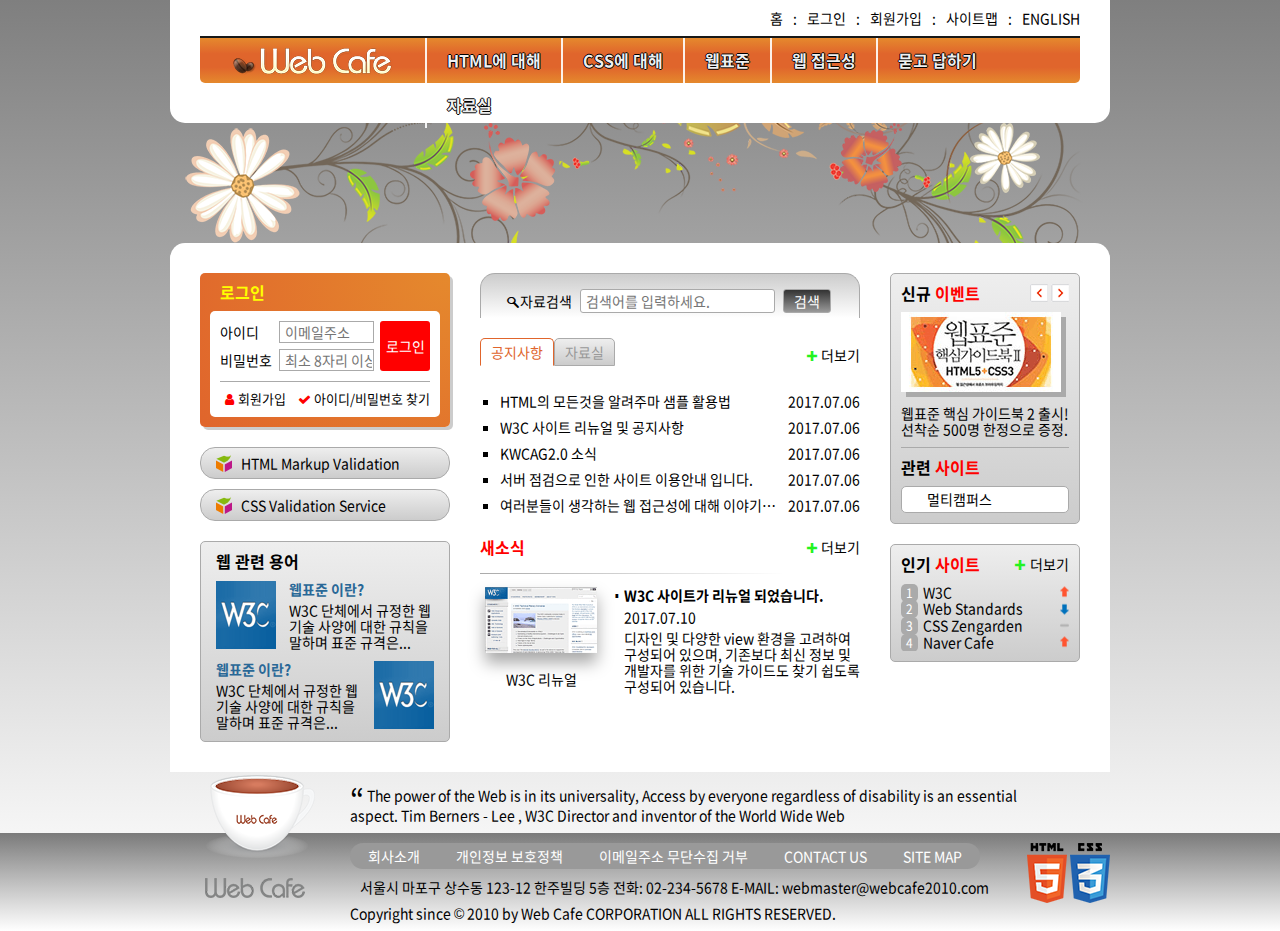
<file: index.html>
<!DOCTYPE html>
<html lang="ko">

<head>
    <meta charset="UTF-8">
    <title>웹카페 - 웹접근성 및 웹표준, HTML5, CSS3</title>
    <link rel="shortcut icon" href="images/common/webcafe.ico">
    <link rel="stylesheet" href="css/style.css">
</head>

<body>
    <div class="wrapper">
        <header class="header">
            <h1 class="logo">
                <img src="images/logo.png" alt="web cafe">
            </h1>
            <ul class="info-menu">
                <li><a href="#">홈</a></li>
                <li><a href="#">로그인</a></li>
                <li><a href="#">회원가입</a></li>
                <li><a href="#">사이트맵</a></li>
                <li><a href="#">english</a></li>
            </ul>
            <nav class="navigation">
                <ul class="main-menu">
                    <li>
                        <span tabindex="0">HTML에 대해</span>

                        <ul class="about-html">
                            <li><a href="#">HTML5 소개</a></li>
                            <li><a href="#">레퍼런스 소개</a></li>
                            <li><a href="#">활용예제</a></li>
                        </ul>
                    </li>
                    <li>
                        <span tabindex="0">CSS에 대해</span>

                        <ul class="about-css">
                            <li><a href="#">CSS 소개</a></li>
                            <li><a href="#">CSS2 VS CSS3</a></li>
                            <li><a href="#">CSS 애니메이션</a></li>
                            <li><a href="#">CSS Freamwork</a></li>
                        </ul>
                    </li>
                    <li>
                        <span tabindex="0">웹표준</span>

                        <ul class="web-standard">
                            <li><a href="#">웹표준이란?</a></li>
                            <li><a href="#">W3C</a></li>
                            <li><a href="#">HTML5의 현재와 미래</a></li>
                        </ul>
                    </li>
                    <li>
                        <span tabindex="0">웹 접근성</span>

                        <ul class="web-accessibility">
                            <li><a href="#">웹 접근성의 개요</a></li>
                            <li><a href="#">장애 환경의 이해</a></li>
                            <li><a href="#">장차법</a></li>
                            <li><a href="#">웹 접근성 품질마크</a></li>
                        </ul>
                    </li>
                    <li>
                        <span tabindex="0">묻고 답하기</span>

                        <ul class="qna">
                            <li><a href="#">묻고 답하기</a></li>
                            <li><a href="#">FAQ</a></li>
                            <li><a href="#">1대1 질문</a></li>
                            <li><a href="#">웹표준</a></li>
                            <li><a href="#">웹접근성</a></li>
                        </ul>
                    </li>
                    <li>
                        <span tabindex="0">자료실</span>

                        <ul class="archive">
                            <li><a href="#">공개 자료실</a></li>
                            <li><a href="#">이미지 자료실</a></li>
                            <li><a href="#">웹 표준 자료실</a></li>
                            <li><a href="#">웹 접근성 자료실</a></li>
                        </ul>
                    </li>
                </ul>
            </nav>
        </header>
        <div class="visual">
            <div class="visual-text">
                Web Standards &amp; Accessibility
            </div>
        </div>
        <main class="main-content">
            <div class="group group1">
                <div class="login">
                    <h2 class="login-heading">로그인</h2>
                    <form action="javascript:alert('회원님 반갑습니다.');" class="login-form">
                        <fieldset>
                            <legend>회원 로그인 폼</legend>
                            <div class="user-email">
                                <label for="user-email">아이디</label>
                                <input type="email" id="user-email" required placeholder="이메일주소">
                            </div>
                            <div class="user-pw">
                                <label for="user-pw">비밀번호</label>
                                <input type="password" id="user-pw" required placeholder="최소 8자리 이상">
                            </div>
                            <button type="submit" class="btn-login">로그인</button>
                        </fieldset>
                    </form>
                    <ul class="member">
                        <li class="join icon-user"><a href="#">회원가입</a></li>
                        <li class="find icon-ok"><a href="#">아이디/비밀번호 찾기</a></li>
                    </ul>
                </div>
                <div class="validation">
                    <h2 class="validation-heading hidden">유효성 검사 배너 링크</h2>
                    <ul class="validation-list">
                        <li><a href="https://validator.w3.org/" title="마크업 유효성검사 사이트로 이동(새창)" target="_blank">HTML Markup Validation</a></li>
                        <li><a href="https://jigsaw.w3.org/css-validator/" title="CSS 유효성검사 사이트로 이동(새창)" target="_blank">CSS Validation Service</a></li>
                    </ul>
                </div>
                <div class="term">
                    <h2 class="term-heading">웹 관련 용어</h2>
                    <dl class="term-list">
                        <dt class="term-list-subject">웹표준 이란?</dt>
                        <dd class="term-list-thumbnail"><img src="images/web_standards.gif" alt="W3C 로고"></dd>
                        <dd class="term-list-brief">W3C 단체에서 규정한 웹 기술 사양에 대한 규칙을 말하며 표준 규격은...</dd>
                    </dl>
                    <dl class="term-list even">
                        <dt class="term-list-subject">웹표준 이란?</dt>
                        <dd class="term-list-thumbnail"><img src="images/web_standards.gif" alt="W3C 로고"></dd>
                        <dd class="term-list-brief">W3C 단체에서 규정한 웹 기술 사양에 대한 규칙을 말하며 표준 규격은...</dd>
                    </dl>
                </div>
            </div>
            <div class="group group2">
                <div class="search">
                    <h2 class="search-heading hidden">검색</h2>
                    <form action="javascript:alert('검색이 완료되었습니다.');" class="search-form">
                        <fieldset>
                            <legend>검색 폼</legend>
                            <label for="search">자료검색</label>
                            <input type="search" id="search" class="keyword" required placeholder="검색어를 입력하세요.">
                            <button type="submit" class="btn-search">검색</button>
                        </fieldset>
                    </form>
                </div>
                <div class="board">
                    <div class="notice act">
                        <h2 class="notice-heading" tabindex="0">공지사항</h2>
                        <ul class="notice-list">
                            <li>
                                <a href="#">HTML의 모든것을 알려주마 샘플 활용법</a>
                                <time datetime="2017-07-06T13:44:25">2017.07.06</time>
                            </li>
                            <li>
                                <a href="#">W3C 사이트 리뉴얼 및 공지사항</a>
                                <time datetime="2017-07-06T13:44:25">2017.07.06</time>
                            </li>
                            <li>
                                <a href="#">KWCAG2.0 소식</a>
                                <time datetime="2017-07-06T13:44:25">2017.07.06</time>
                            </li>
                            <li>
                                <a href="#">서버 점검으로 인한 사이트 이용안내 입니다.</a>
                                <time datetime="2017-07-06T13:44:25">2017.07.06</time>
                            </li>
                            <li>
                                <a href="#">여러분들이 생각하는 웹 접근성에 대해 이야기를 나누어봅시다.</a>
                                <time datetime="2017-07-06T13:44:25">2017.07.06</time>
                            </li>
                        </ul>
                        <a href="#" class="notice-more" title="공지사항">더보기</a>
                    </div>
                    <div class="pds">
                        <h2 class="pds-heading" tabindex="0">자료실</h2>
                        <ul class="pds-list">
                            <li>
                                <a href="#">디자인 사이트 링크 모음</a>
                                <time datetime="2017-07-06T13:44:25">2017.07.06</time>
                            </li>
                            <li>
                                <a href="#">웹 접근성 관련 자료 모음</a>
                                <time datetime="2017-07-06T13:44:25">2017.07.06</time>
                            </li>
                            <li>
                                <a href="#">예제 샘플 응용해보기</a>
                                <time datetime="2017-07-06T13:44:25">2017.07.06</time>
                            </li>
                            <li>
                                <a href="#">웹 접근성 향상을 위한 국가 표준 기술 가이드라인</a>
                                <time datetime="2017-07-06T13:44:25">2017.07.06</time>
                            </li>
                            <li>
                                <a href="#">로얄티 프리 이미지 자료</a>
                                <time datetime="2017-07-06T13:44:25">2017.07.06</time>
                            </li>
                        </ul>
                        <a href="#" class="pds-more" title="자료실">더보기</a>
                    </div>
                </div>
                <section class="news">
                    <h2 class="news-heading">새소식</h2>
                    <article class="news-item">
                        <a href="#">
                            <h3 class="news-item-heading">W3C 사이트가 리뉴얼 되었습니다.</h3>
                            <time class="news-item-date" datetime="2017-07-10T17:12:30">2017.07.10</time>
                            <p class="news-item-brief">디자인 및 다양한 view 환경을 고려하여 구성되어 있으며, 기존보다 최신 정보 및 개발자를 위한 기술 가이드도 찾기 쉽도록 구성되어 있습니다.</p>
                            <figure class="news-item-thumbnail">
                                <img src="images/news.gif" alt="">
                                <figcaption>W3C 리뉴얼</figcaption>
                            </figure>
                        </a>
                    </article>
                    <a href="#" class="news-more" title="새소식">더보기</a>
                </section>
            </div>
            <div class="group group3">
                <div class="event-related">
                    <div class="event">
                        <h2 class="event-heading">신규 <span>이벤트</span></h2>
                        <div id="event-detail">
                            <p><img src="images/free_gift.gif" alt="이벤트경품:웹표준 핵심 가이드북2 도서 증정"></p>
                            <p><em>웹표준 핵심 가이드북 2 출시!</em> 선착순 500명 한정으로 증정.</p>
                        </div>
                        <div class="btn-event">
                            <button type="button" class="btn-event-prev">이전 이벤트 보기</button>
                            <button type="button" class="btn-event-next">다음 이벤트 보기</button>
                        </div>
                    </div>
                    <div class="related">
                        <h2 class="related-heading">관련 <span>사이트</span></h2>
                        <ul class="related-list">
                            <li><a href="#">멀티캠퍼스</a></li>
                            <li><a href="#">생산성본부</a></li>
                            <li><a href="#">W3C</a></li>
                            <li><a href="#">웹접근성 연구소</a></li>
                            <li><a href="#">CSS ZenGarden</a></li>
                        </ul>
                    </div>
                </div>
                <div class="favorite">
                    <h2 class="favorite-heading">인기 <span>사이트</span></h2>
                    <ol class="favorite-list">
                        <li class="no1">W3C<em class="up">상승</em></li>
                        <li class="no2">Web Standards<em class="down">하락</em></li>
                        <li class="no3">CSS Zengarden<em class="stop">멈춤</em></li>
                        <li class="no4">Naver Cafe<em class="up">상승</em></li>
                    </ol>
                    <a href="#" class="favorite-more" title="인기 사이트">더보기</a>
                </div>
            </div>
        </main>
        <article class="slogan">
            <h2 class="slogan-heading" title="웹카페에서 웹표준을">
                웹카페 슬로건
            </h2>
            <p class="slogan-content">
                <q cite="http://w3.org/WAI/">
                    The power of the Web is in its universality, 
                    Access by everyone regardless of disability 
                    is an essential aspect.
                </q>
                <span>
                    Tim Berners - Lee , W3C Director and inventor of the World Wide Web 
                </span>
            </p>
            <footer class="hidden">
                출처 : http://w3.org/WAI/
            </footer>
        </article>
        <div class="footer-bg">
            <footer class="footer">
                <a href="#" class="footer-logo">
                    <img src="images/footer_logo.png" alt="web cafe">
                </a>
                <ul class="guide-list">
                    <li><a href="#">회사소개</a></li>
                    <li><a href="#">개인정보 보호정책</a></li>
                    <li><a href="#">이메일주소 무단수집 거부</a></li>
                    <li><a href="#">CONTACT US</a></li>
                    <li><a href="#">SITE MAP</a></li>
                </ul>
                <address>
                    <span class="address">
                        서울시 마포구 상수동 123-12 한주빌딩 5층
                    </span>
                    <span class="tel">
                        전화: 02-234-5678
                    </span>
                    <span class="email">
                        E-MAIL: webmaster@webcafe2010.com
                    </span>
				</address>
                <div class="copyright">
                    Copyright since &copy; 2010 by Web Cafe CORPORATION ALL RIGHTS RESERVED.
                </div>
                <div class="tech-logo">
                    <img src="images/html5_logo.png" alt="최신 웹표준 HTML5를 사용했습니다.">
                    <img src="images/css3_logo.png" alt="최신 웹표준 CSS3를 사용했습니다.">
                </div>
            </footer>
        </div>
    </div>
    <script src="https://code.jquery.com/jquery-3.2.1.min.js" integrity="sha256-hwg4gsxgFZhOsEEamdOYGBf13FyQuiTwlAQgxVSNgt4=" crossorigin="anonymous"></script>
    <script src="js/webcafe.js"></script>
</body>

</html>
</file>
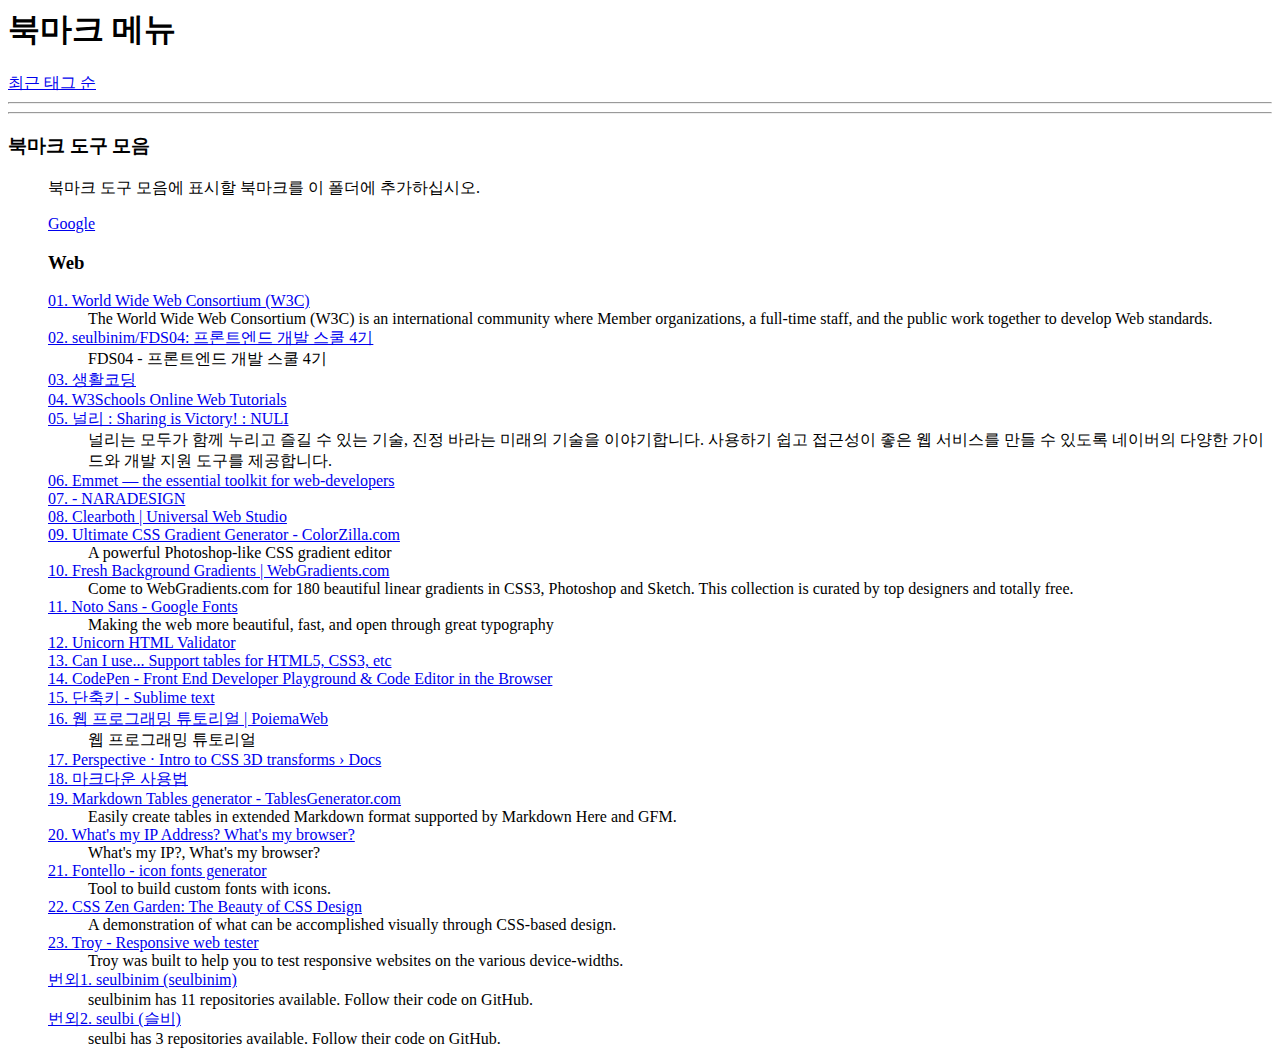
<file: bookmarks.html>
<!DOCTYPE NETSCAPE-Bookmark-file-1>
<!-- This is an automatically generated file.
     It will be read and overwritten.
     DO NOT EDIT! -->
<META HTTP-EQUIV="Content-Type" CONTENT="text/html; charset=UTF-8">
<TITLE>Bookmarks</TITLE>
<H1>북마크 메뉴</H1>

<DL><p>
    <DT><A HREF="place:type=6&sort=14&maxResults=10" ADD_DATE="1498437131" LAST_MODIFIED="1498437133">최근 태그 순</A>
    <HR>    <HR>    <DT><H3 ADD_DATE="1498437128" LAST_MODIFIED="1498696318" PERSONAL_TOOLBAR_FOLDER="true">북마크 도구 모음</H3>
    <DD>북마크 도구 모음에 표시할 북마크를 이 폴더에 추가하십시오.
    <DL><p>
        <DT><A HREF="https://www.google.co.kr/?gfe_rd=cr&ei=dEpUWZ7BIbHEXpupndgC" ADD_DATE="1498696300" LAST_MODIFIED="1498696311" ICON_URI="https://www.google.co.kr/images/branding/product/ico/googleg_lodp.ico" ICON="[data-uri]" LAST_CHARSET="UTF-8">Google</A>
        <DD>
        <DT><H3 ADD_DATE="1498444005" LAST_MODIFIED="1499414831">Web</H3>
        <DL><p>
            <DT><A HREF="https://www.w3.org/" ADD_DATE="1498443973" LAST_MODIFIED="1498444034" ICON_URI="https://www.w3.org/2008/site/images/favicon.ico" ICON="[data-uri]" LAST_CHARSET="UTF-8">01. World Wide Web Consortium (W3C)</A>
            <DD>The World Wide Web Consortium (W3C) is an international community where Member organizations, a full-time staff, and the public work together to develop Web standards.
            <DT><A HREF="https://github.com/seulbinim/FDS04" ADD_DATE="1498450419" LAST_MODIFIED="1498450432" ICON_URI="https://assets-cdn.github.com/favicon.ico" ICON="[data-uri]" LAST_CHARSET="UTF-8">02. seulbinim/FDS04: 프론트엔드 개발 스쿨 4기</A>
            <DD>FDS04 - 프론트엔드 개발 스쿨 4기
            <DT><A HREF="https://opentutorials.org/course/1" ADD_DATE="1498459920" LAST_MODIFIED="1498459928" ICON_URI="https://opentutorials.org/static/img/common/favicon/favicon-32x32.png" ICON="[data-uri]" LAST_CHARSET="UTF-8">03. 생활코딩</A>
            <DD>
            <DT><A HREF="https://www.w3schools.com/" ADD_DATE="1498461119" LAST_MODIFIED="1498461126" ICON_URI="https://www.w3schools.com/favicon.ico" ICON="[data-uri]" LAST_CHARSET="UTF-8">04. W3Schools Online Web Tutorials</A>
            <DD>
            <DT><A HREF="http://nuli.navercorp.com/" ADD_DATE="1498462821" LAST_MODIFIED="1498462830" ICON_URI="http://nuli.navercorp.com/images/favicon.png" ICON="[data-uri]" LAST_CHARSET="UTF-8">05. 널리 : Sharing is Victory! : NULI</A>
            <DD>널리는 모두가 함께 누리고 즐길 수 있는 기술, 진정 바라는 미래의 기술을 이야기합니다. 사용하기 쉽고 접근성이 좋은 웹 서비스를 만들 수 있도록 네이버의 다양한 가이드와 개발 지원 도구를 제공합니다.
            <DT><A HREF="https://emmet.io/" ADD_DATE="1498463018" LAST_MODIFIED="1498463024" ICON_URI="https://emmet.io/-/3755353140/favicon.ico" ICON="[data-uri]" LAST_CHARSET="UTF-8">06. Emmet — the essential toolkit for web-developers</A>
            <DD>
            <DT><A HREF="http://naradesign.net/wp/" ADD_DATE="1498529424" LAST_MODIFIED="1498529436" ICON_URI="http://naradesign.net/favicon.ico" ICON="[data-uri]" LAST_CHARSET="UTF-8">07. - NARADESIGN</A>
            <DD>
            <DT><A HREF="http://www.clearboth.org/" ADD_DATE="1498539075" LAST_MODIFIED="1498539080" LAST_CHARSET="UTF-8">08. Clearboth | Universal Web Studio</A>
            <DD>
            <DT><A HREF="http://www.colorzilla.com/gradient-editor/" ADD_DATE="1498545590" LAST_MODIFIED="1498545600" ICON_URI="http://www.colorzilla.com/favicon.ico" ICON="[data-uri]" LAST_CHARSET="UTF-8">09. Ultimate CSS Gradient Generator - ColorZilla.com</A>
            <DD>A powerful Photoshop-like CSS gradient editor
            <DT><A HREF="https://webgradients.com/" ADD_DATE="1498545575" LAST_MODIFIED="1498545618" ICON_URI="https://webgradients.com/favicons/favicon-128.png" ICON="[data-uri]" LAST_CHARSET="UTF-8">10. Fresh Background Gradients | WebGradients.com</A>
            <DD>Come to WebGradients.com for 180 beautiful linear gradients in CSS3, Photoshop and Sketch. This collection is curated by top designers and totally free.
            <DT><A HREF="https://fonts.google.com/specimen/Noto+Sans" ADD_DATE="1498552911" LAST_MODIFIED="1498552918" ICON_URI="https://www.gstatic.com/images/branding/product/ico/google_fonts_lodp.ico" ICON="[data-uri]" LAST_CHARSET="UTF-8">11. Noto Sans - Google Fonts</A>
            <DD>Making the web more beautiful, fast, and open through great typography
            <DT><A HREF="https://validator.w3.org/unicorn/?ucn_lang=ko" ADD_DATE="1498613868" LAST_MODIFIED="1498613881" ICON_URI="https://validator.w3.org/unicorn/images/favicon.ico" ICON="[data-uri]" LAST_CHARSET="UTF-8">12. Unicorn HTML Validator</A>
            <DD>
            <DT><A HREF="http://caniuse.com/" ADD_DATE="1498618376" LAST_MODIFIED="1498618382" ICON_URI="http://caniuse.com/img/favicon-128.png" ICON="[data-uri]" LAST_CHARSET="UTF-8">13. Can I use... Support tables for HTML5, CSS3, etc</A>
            <DD>
            <DT><A HREF="https://codepen.io/#" ADD_DATE="1498633915" LAST_MODIFIED="1498633923" ICON_URI="https://production-assets.codepen.io/assets/favicon/favicon-8ea04875e70c4b0bb41da869e81236e54394d63638a1ef12fa558a4a835f1164.ico" ICON="[data-uri]" LAST_CHARSET="UTF-8">14. CodePen - Front End Developer Playground &amp; Code Editor in the Browser</A>
            <DD>
            <DT><A HREF="https://opentutorials.org/module/2251/12834" ADD_DATE="1498696397" LAST_MODIFIED="1498696425" ICON_URI="https://opentutorials.org/static/img/common/favicon/favicon-32x32.png" ICON="[data-uri]" LAST_CHARSET="UTF-8">15. 단축키 - Sublime text</A>
            <DD>
            <DT><A HREF="http://poiemaweb.com/" ADD_DATE="1498784404" LAST_MODIFIED="1498784413" ICON_URI="http://poiemaweb.com/img/poiemaweb.jpg" ICON="[data-uri]" LAST_CHARSET="UTF-8">16. 웹 프로그래밍 튜토리얼 | PoiemaWeb</A>
            <DD>웹 프로그래밍 튜토리얼
            <DT><A HREF="https://desandro.github.io/3dtransforms/docs/perspective.html" ADD_DATE="1498789759" LAST_MODIFIED="1498789764" LAST_CHARSET="UTF-8">17. Perspective · Intro to CSS 3D transforms › Docs</A>
            <DD>
            <DT><A HREF="https://gist.github.com/ihoneymon/652be052a0727ad59601" ADD_DATE="1498801655" LAST_MODIFIED="1498801660" ICON_URI="https://assets-cdn.github.com/favicon.ico" ICON="[data-uri]" LAST_CHARSET="UTF-8">18. 마크다운 사용법</A>
            <DD>
            <DT><A HREF="http://www.tablesgenerator.com/markdown_tables" ADD_DATE="1498802661" LAST_MODIFIED="1498802665" ICON_URI="http://www.tablesgenerator.com/static/img/favicon.png" ICON="[data-uri]" LAST_CHARSET="UTF-8">19. Markdown Tables generator - TablesGenerator.com</A>
            <DD>Easily create tables in extended Markdown format supported by Markdown Here and GFM.
            <DT><A HREF="https://bestvpn.org/whats-my-ip/" ADD_DATE="1498808701" LAST_MODIFIED="1498808706" LAST_CHARSET="UTF-8">20. What&#39;s my IP Address? What&#39;s my browser?</A>
            <DD>What&#39;s my IP?, What&#39;s my browser?
            <DT><A HREF="http://fontello.com/" ADD_DATE="1499219390" LAST_MODIFIED="1499219395" ICON_URI="http://fontello.com/favicon.ico" ICON="[data-uri]" LAST_CHARSET="UTF-8">21. Fontello - icon fonts generator</A>
            <DD>Tool to build custom fonts with icons.
            <DT><A HREF="http://www.csszengarden.com/" ADD_DATE="1499394981" LAST_MODIFIED="1499395006" ICON_URI="http://www.csszengarden.com/favicon.ico" ICON="[data-uri]" LAST_CHARSET="UTF-8">22. CSS Zen Garden: The Beauty of CSS Design</A>
            <DD>A demonstration of what can be accomplished visually through CSS-based design.
            <DT><A HREF="http://troy.labs.daum.net/" ADD_DATE="1499414820" LAST_MODIFIED="1499414831" ICON_URI="http://troy.labs.daum.net/favicon.ico" ICON="[data-uri]" LAST_CHARSET="UTF-8">23. Troy - Responsive web tester</A>
            <DD>Troy was built to help you to test responsive websites on the various device-widths.
            <DT><A HREF="https://github.com/seulbinim" ADD_DATE="1499414177" LAST_MODIFIED="1499414186" ICON_URI="https://assets-cdn.github.com/favicon.ico" ICON="[data-uri]" LAST_CHARSET="UTF-8">번외1. seulbinim (seulbinim)</A>
            <DD>seulbinim has 11 repositories available. Follow their code on GitHub.
            <DT><A HREF="https://github.com/seulbi" ADD_DATE="1499414191" LAST_MODIFIED="1499414200" ICON_URI="https://assets-cdn.github.com/favicon.ico" ICON="[data-uri]" LAST_CHARSET="UTF-8">번외2. seulbi (슬비)</A>
            <DD>seulbi has 3 repositories available. Follow their code on GitHub.
        </DL><p>
    </DL><p>
</DL>
</file>
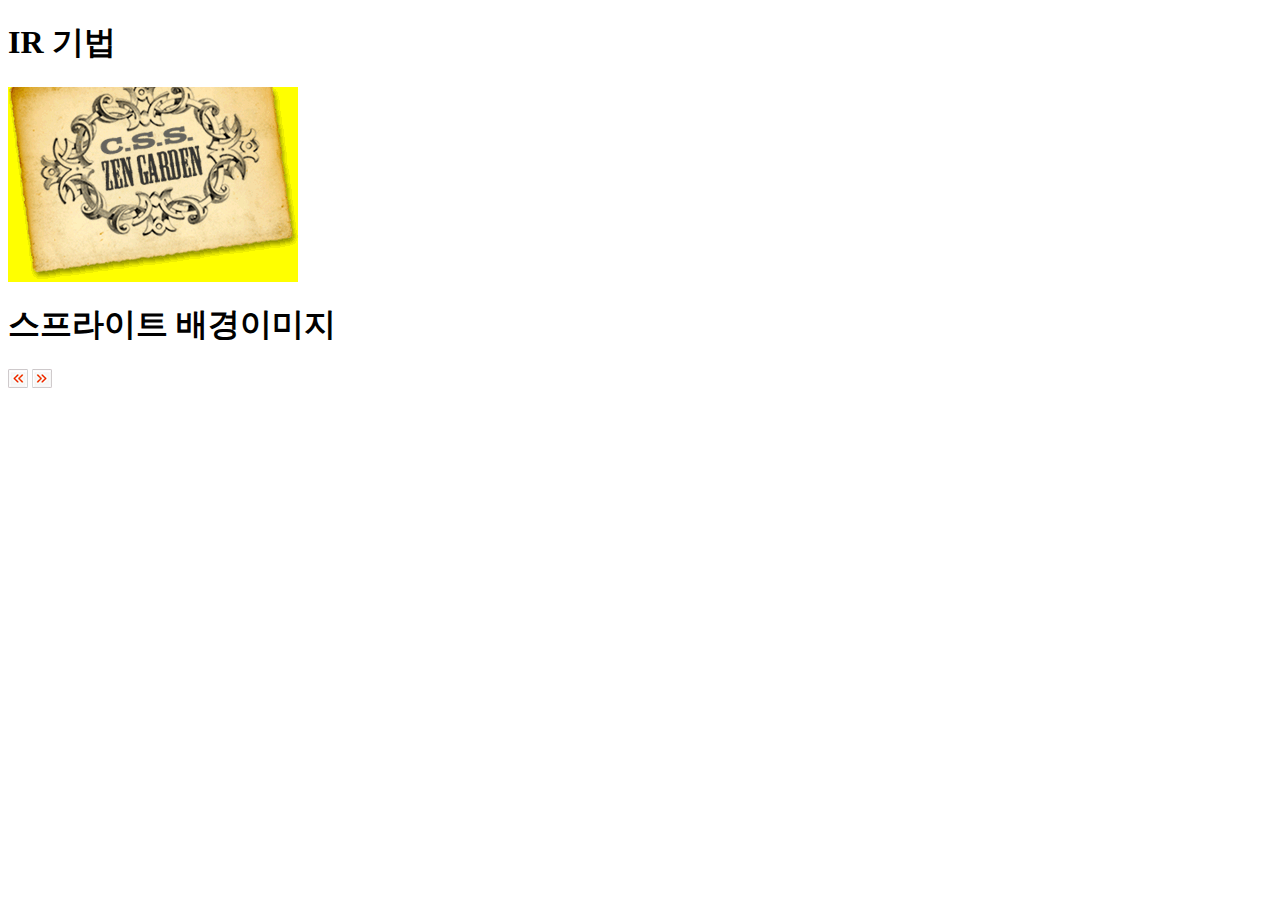
<file: ir-sprite.html>
<!DOCTYPE html>
<html lang="ko">

<head>
    <meta charset="UTF-8">
    <title>IR 기법과 Sprite 배경이미지</title>
    <link rel="stylesheet" href="css/ir-sprite.css">
</head>

<body>
    <h1 class="ir-heading">IR 기법</h1>
    <div class="ir">
        CSS Zengarden
    </div>
    <h1 class="sprite-heading">스프라이트 배경이미지</h1>
    <div class="sprite-wrap">
        <span class="btn-prev">이전</span>
        <span class="btn-next">다음</span>
    </div>
</body>

</html>
</file>
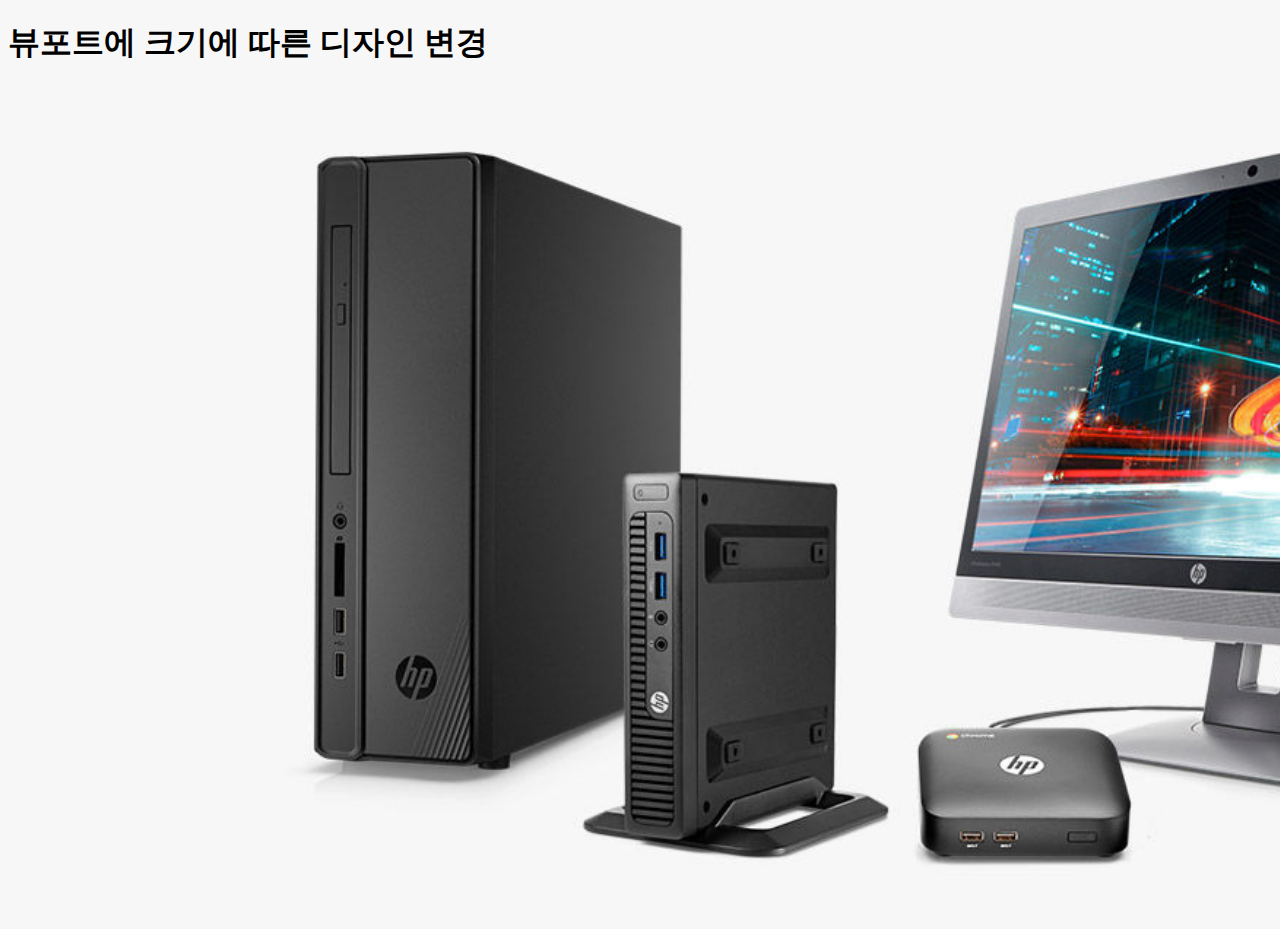
<file: media-query.html>
<!DOCTYPE html>
<html lang="ko">

<head>
    <meta charset="UTF-8">
    <meta name="viewport" content="width=device-width, initial-scale=1.0">
    <title>미디어쿼리의 활용</title>
    <link rel="stylesheet" href="css/media-query.css">
</head>

<body>
    <h1>뷰포트에 크기에 따른 디자인 변경</h1>
</body>

</html>
</file>
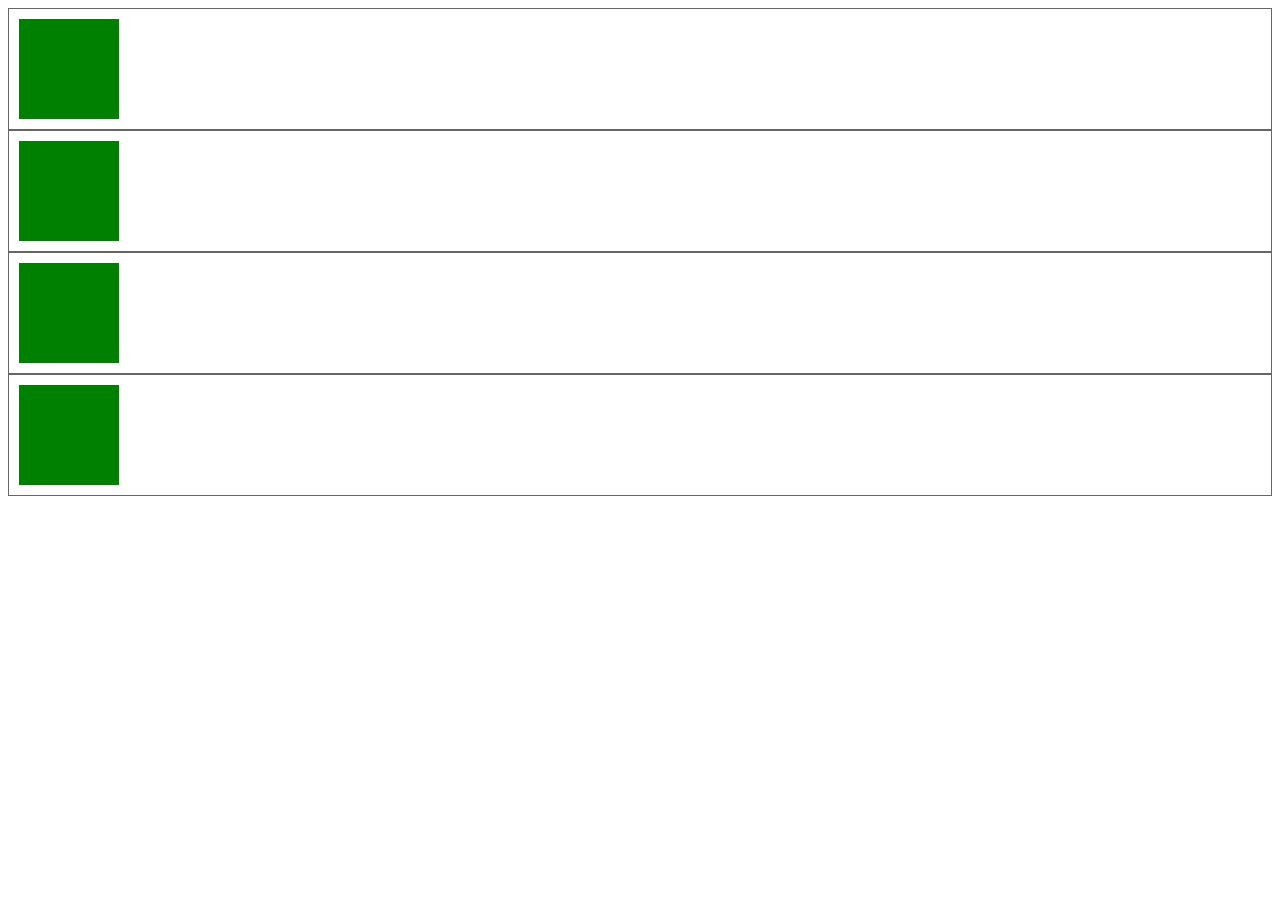
<file: html/2d-transform.html>
<!DOCTYPE html>
<html lang="ko">

<head>
    <meta charset="UTF-8">
    <title>2D Transform 익히기</title>
    <style>
        .container {
            border: 1px solid #666;
            height: 100px;
            padding: 10px;
        }
        
        .box {
            width: 100px;
            height: 100px;
            background: green;
            transition: all 1s;
        }
        
        .box1:hover {
            transform: translate(50px, 0);
        }
        
        .box2:hover {
            transform: skew(15deg);
        }
        
        .box3:hover {
            transform: scale(1.2);
            transform-origin: 100% 100%;
        }
        
        .box4:hover {
            transform: rotate(45deg);
            transform-origin: 0;
        }
    </style>
</head>

<body>
    <div class="container">
        <div class="box box1"></div>
    </div>
    <div class="container">
        <div class="box box2"></div>
    </div>
    <div class="container">
        <div class="box box3"></div>
    </div>
    <div class="container">
        <div class="box box4"></div>
    </div>
</body>

</html>
</file>
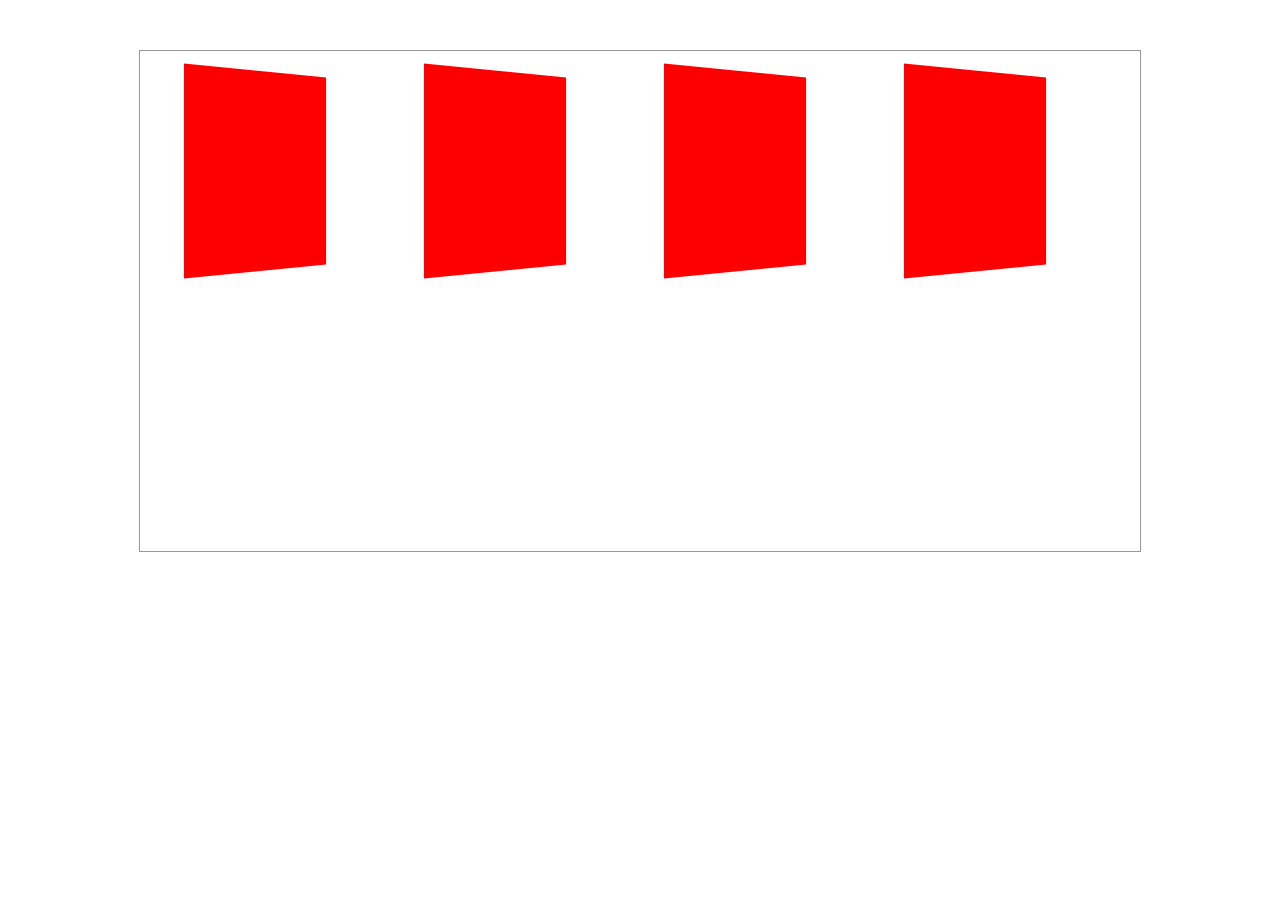
<file: html/3d-transform.html>
<!DOCTYPE html>
<html lang="ko">

<head>
    <meta charset="UTF-8">
    <title>3D Transform 익히기</title>
    <style>
        .container {
            margin: 50px auto;
            border: 1px solid #999;
            width: 1000px;
            height: 500px;
            overflow: hidden;
            /*perspective: 1000px; 부모기준*/
        }
        
        .box {
            float: left;
            width: 200px;
            height: 200px;
            margin: 20px;
            background: red;
            /*자식기준*/
            transform: perspective(1000px) rotateY(45deg);
        }
    </style>
</head>

<body>
    <div class="container">
        <div class="box"></div>
        <div class="box"></div>
        <div class="box"></div>
        <div class="box"></div>
    </div>
</body>

</html>
</file>
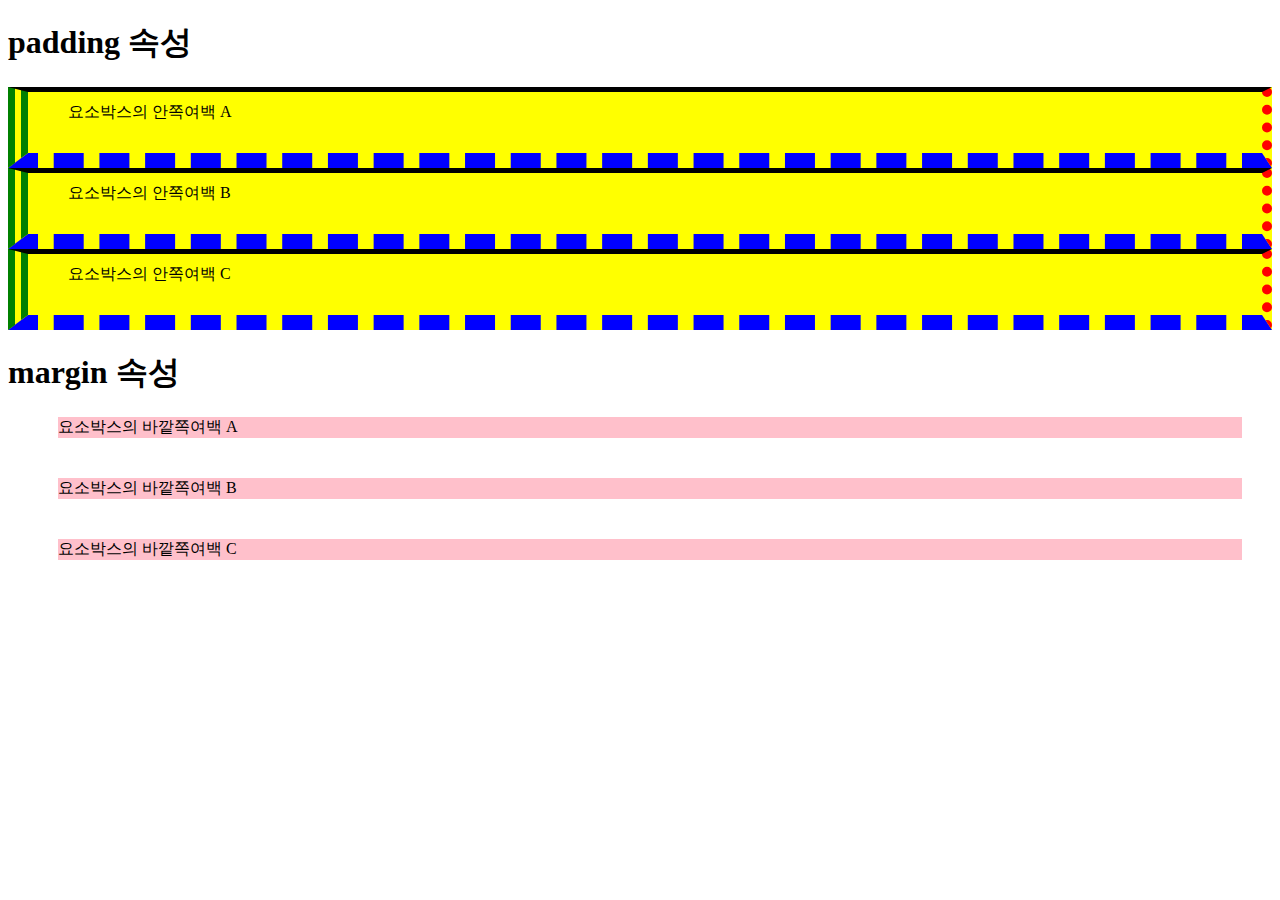
<file: html/box-model.html>
<!DOCTYPE html>
<html lang="ko">

<head>
    <meta charset="UTF-8">
    <title>Box Model 관련 속성 익히기</title>
    <style>
        .padding {
            background: yellow;
            padding: 10px 20px 30px 40px;
            border-width: 5px 10px 15px 20px;
            border-style: solid dotted dashed double;
            border-color: black red blue green;
        }
        
        .margin {
            background: pink;
            margin: 20px 30px 40px 50px;
        }
    </style>
</head>

<body>
    <h1>padding 속성</h1>
    <div class="padding">
        요소박스의 안쪽여백 A
    </div>
    <div class="padding">
        요소박스의 안쪽여백 B
    </div>
    <div class="padding">
        요소박스의 안쪽여백 C
    </div>
    <h1>margin 속성</h1>
    <div class="margin">
        요소박스의 바깥쪽여백 A
    </div>
    <div class="margin">
        요소박스의 바깥쪽여백 B
    </div>
    <div class="margin">
        요소박스의 바깥쪽여백 C
    </div>
</body>

</html>
</file>
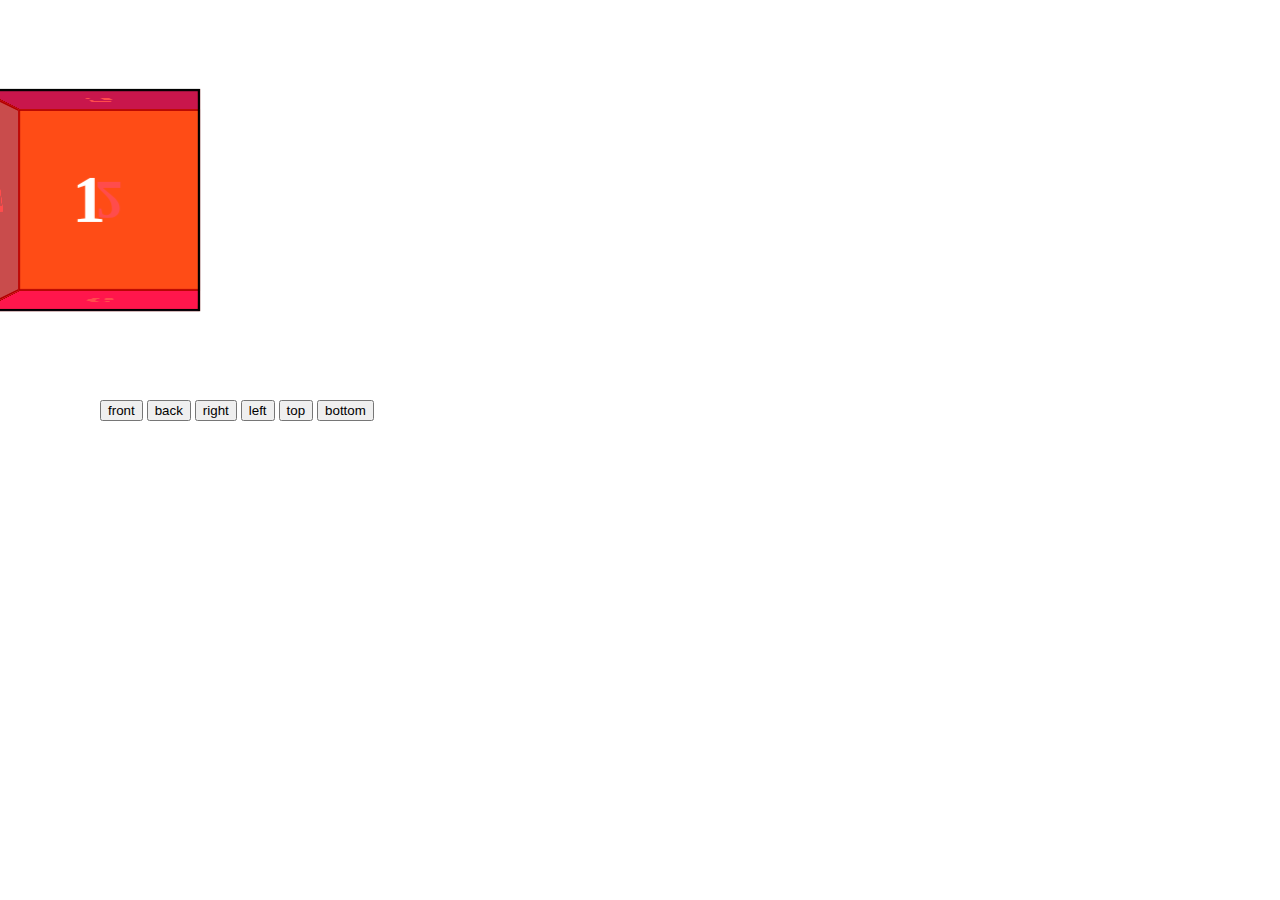
<file: html/cube.html>
<!DOCTYPE html>
<html lang="ko">

<head>
    <meta charset="UTF-8">
    <title>Document</title>
    <style>
        body {
            margin: 100px;
        }
        
        .container {
            width: 200px;
            height: 200px;
            position: relative;
            perspective: 1000px;
        }
        
        #cube {
            width: 100%;
            height: 100%;
            position: absolute;
            transform-style: preserve-3d;
            transform: translate(-100px);
        }
        
        #cube div {
            width: 196px;
            height: 196px;
            display: block;
            position: absolute;
            border: 2px solid black;
            font-size: 60px;
            color: #fff;
            font-weight: bold;
            text-align: center;
            line-height: 196px;
            transition: transform 0.5s;
        }
        
        #cube.show-front .front {
            transform: rotateX( 180deg) translateZ(100px);
        }
        
        #cube.show-back .back {
            transform: rotateX( 0deg) translateZ(100px);
        }
        
        #cube.show-right .right {
            transform: rotateX( 0deg) translateZ(100px);
        }
        
        #cube.show-left .left {
            transform: rotateX( 0deg) translateZ(100px);
        }
        
        #cube.show-top .top {
            transform: rotateX( 0deg) translateZ(100px);
        }
        
        #cube.show-bottom .bottom {
            transform: rotateX( 0deg) translateZ(100px);
        }
        
        .front {
            background: hsla(0, 100%, 50%, 0.7);
            transform: rotateY( 0deg) translateZ(100px);
        }
        
        .back {
            background: hsla(60, 100%, 50%, 0.7);
            transform: rotateX( 180deg) translateZ(100px);
        }
        
        .right {
            background: hsla(120, 100%, 50%, 0.7);
            transform: rotateY( 90deg) translateZ(100px);
        }
        
        .left {
            background: hsla(180, 100%, 50%, 0.7);
            transform: rotateY( -90deg) translateZ(100px);
        }
        
        .top {
            background: hsla(240, 100%, 50%, 0.7);
            transform: rotateX( 90deg) translateZ(100px);
        }
        
        .bottom {
            background: hsla(300, 100%, 50%, 0.7);
            transform: rotateX( -90deg) translateZ(100px);
        }
        
        .btn-wrap {
            margin-top: 100px;
        }
    </style>
</head>

<body>
    <div class="container">
        <div id="cube">
            <div class="front show-front">1</div>
            <div class="back show-back">2</div>
            <div class="right show-right">3</div>
            <div class="left show-left">4</div>
            <div class="top show-top">5</div>
            <div class="bottom show-bottom">6</div>
        </div>
    </div>
    <div class="btn-wrap">
        <button class="btn-front">front</button>
        <button class="btn-back">back</button>
        <button class="btn-right">right</button>
        <button class="btn-left">left</button>
        <button class="btn-top">top</button>
        <button class="btn-bottom">bottom</button>
    </div>
    <script src="https://code.jquery.com/jquery-3.2.1.min.js" integrity="sha256-hwg4gsxgFZhOsEEamdOYGBf13FyQuiTwlAQgxVSNgt4=" crossorigin="anonymous"></script>
    <script>
        $(function() {
            $(".btn-front").on("click", function() {
                $("#cube").toggleClass("show-front");
            });
            $(".btn-back").on("click", function() {
                $("#cube").toggleClass("show-back");
            });
            $(".btn-right").on("click", function() {
                $("#cube").toggleClass("show-right");
            });
            $(".btn-left").on("click", function() {
                $("#cube").toggleClass("show-left");
            });
            $(".btn-top").on("click", function() {
                $("#cube").toggleClass("show-top");
            });
            $(".btn-bottom").on("click", function() {
                $("#cube").toggleClass("show-bottom");
            });
        });
    </script>
</body>

</html>
</file>
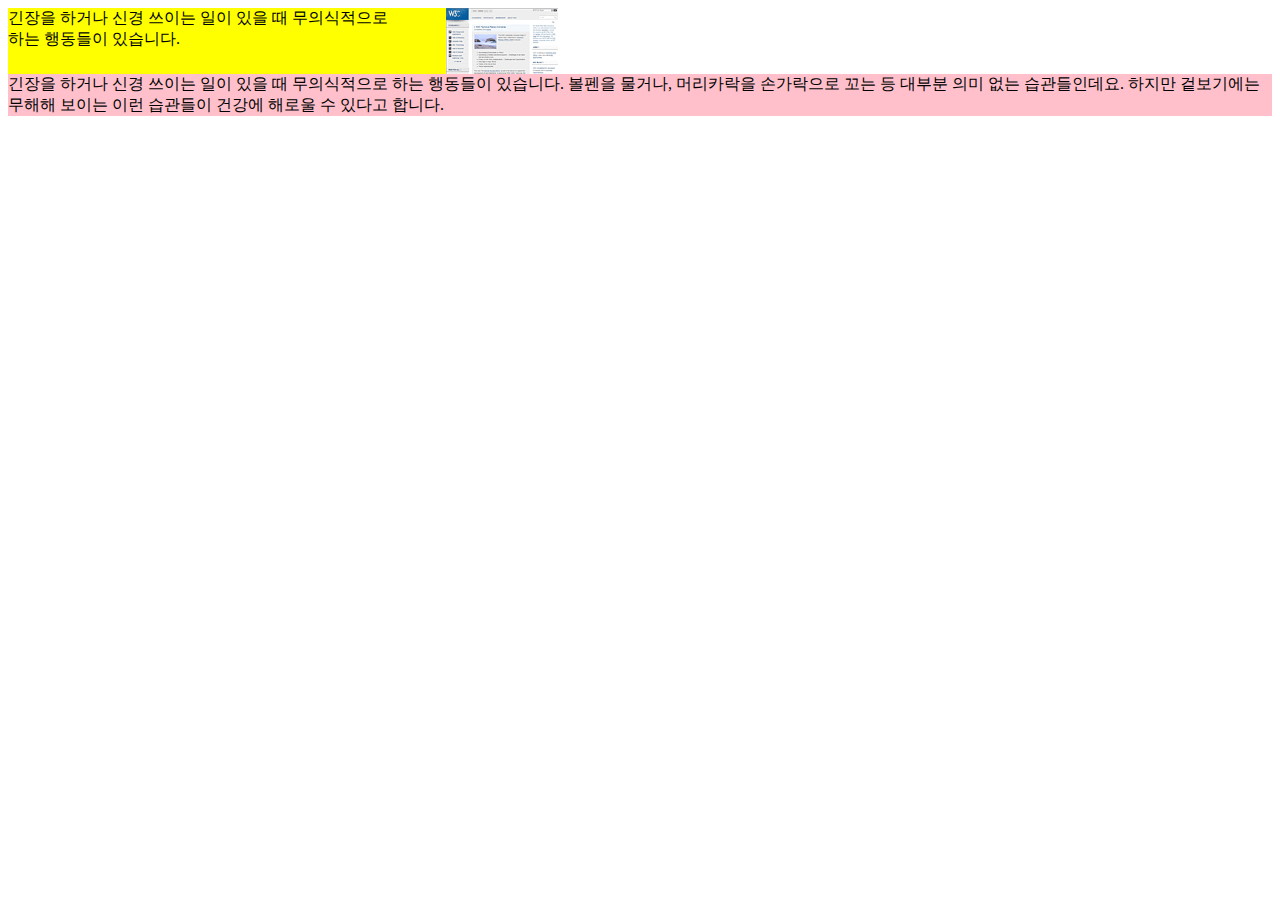
<file: html/float.html>
<!DOCTYPE html>
<html lang="ko">

<head>
    <meta charset="UTF-8">
    <title>float 속성 익히기</title>
    <style>
        .box {
            background: yellow;
            width: 500px;
            /*overflow: hidden;*/
        }
        
        .box::after {
            content: "";
            display: block;
            clear: both;
        }
        
        .box img {
            float: right;
            position: relative;
            right: -50px;
        }
        
        .note {
            background: pink;
            /*clear: both;
            margin-top: 10px;*/
        }
    </style>
</head>

<body>
    <div class="box">
        <img src="../images/news.gif" alt="">긴장을 하거나 신경 쓰이는 일이 있을 때 무의식적으로 하는 행동들이 있습니다.
    </div>
    <div class="note">긴장을 하거나 신경 쓰이는 일이 있을 때 무의식적으로 하는 행동들이 있습니다. 볼펜을 물거나, 머리카락을 손가락으로 꼬는 등 대부분 의미 없는 습관들인데요. 하지만 겉보기에는 무해해 보이는 이런 습관들이 건강에 해로울 수 있다고 합니다.</div>
</body>

</html>
</file>
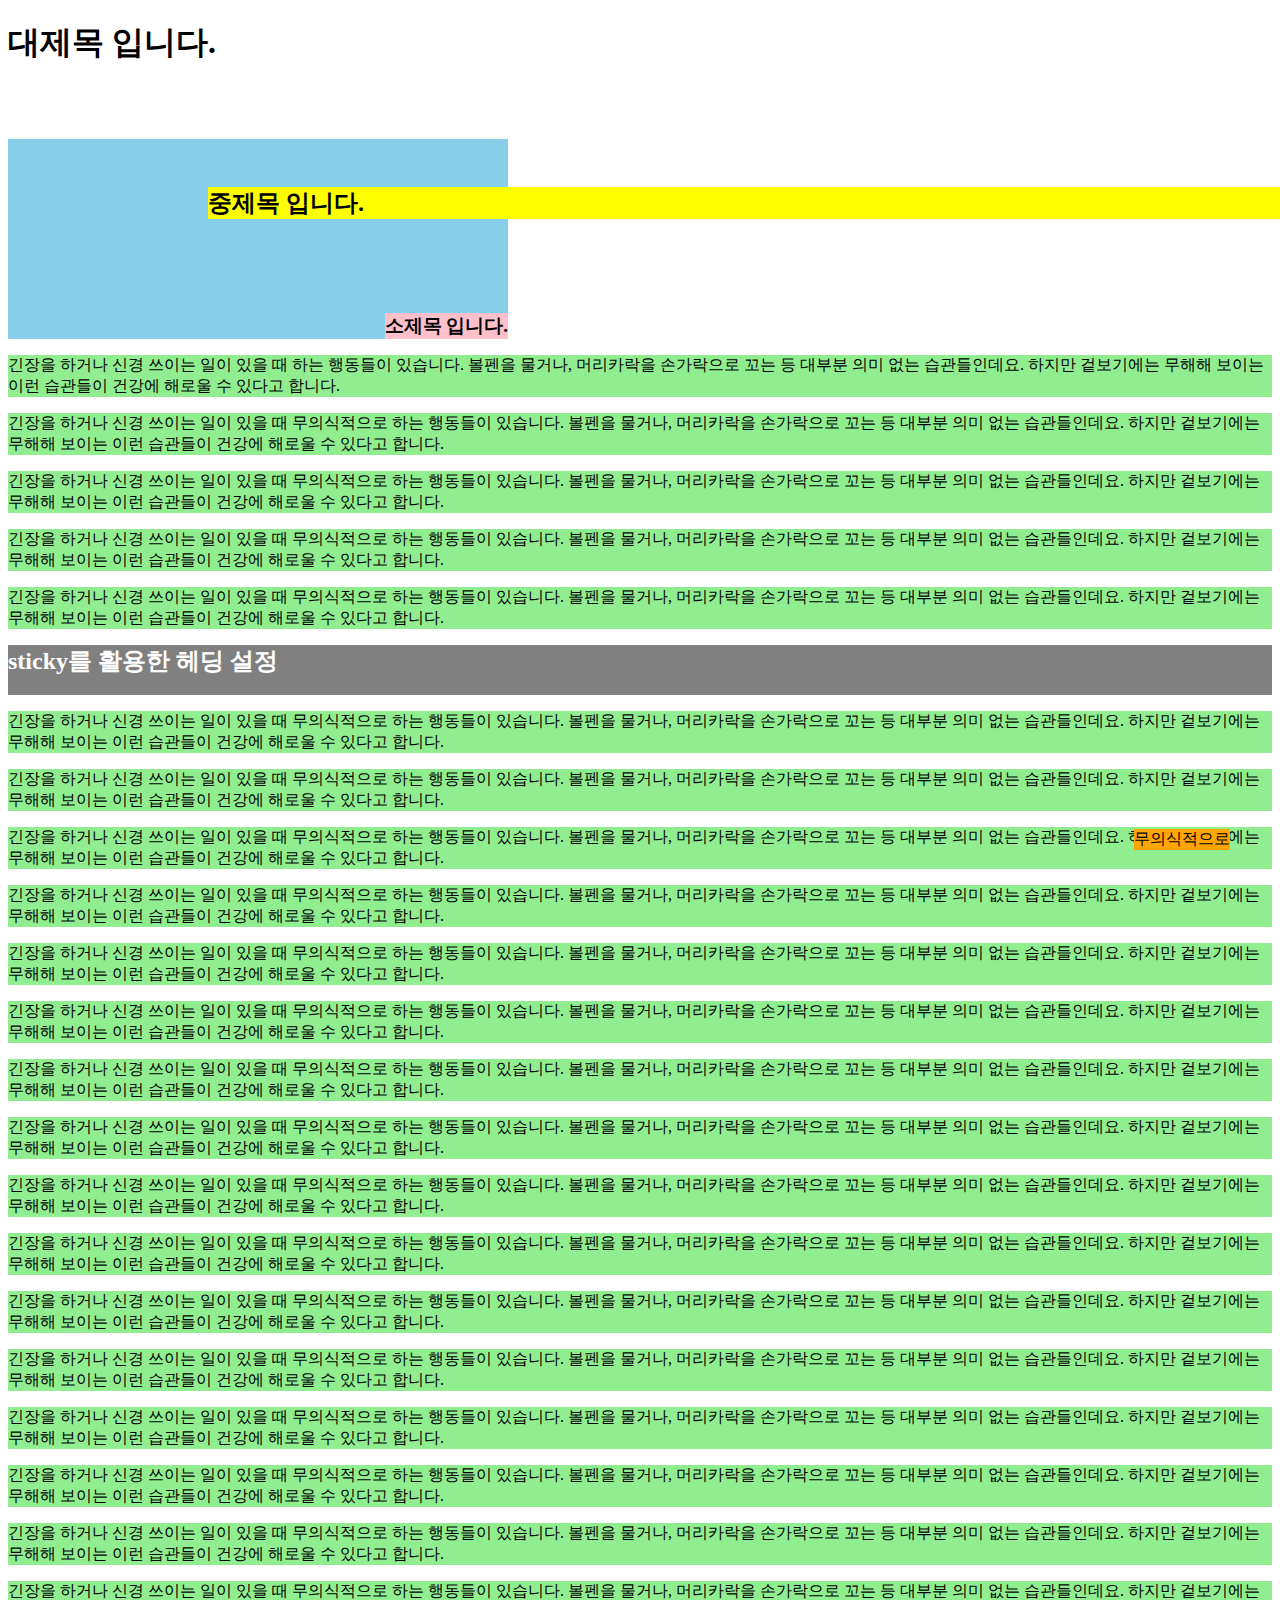
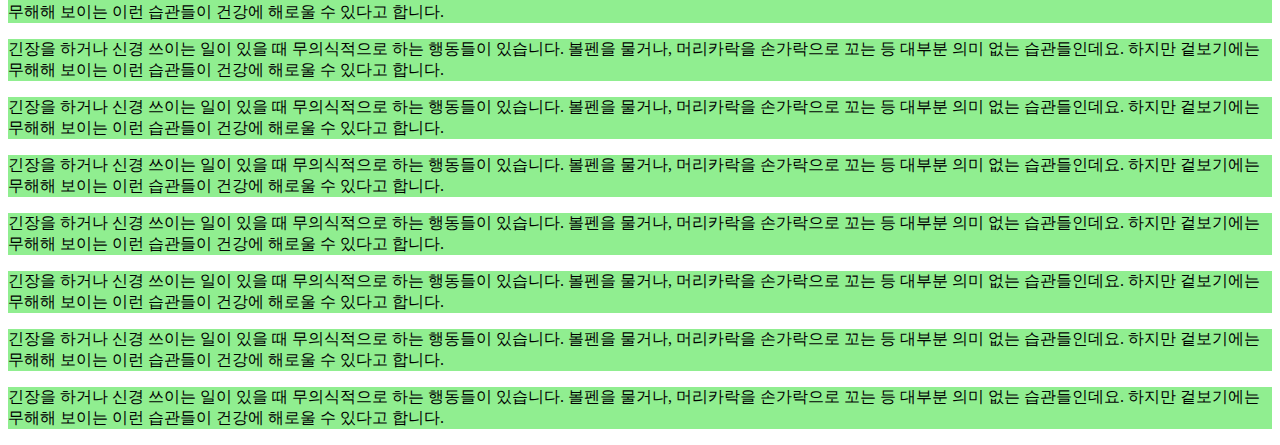
<file: html/position.html>
<!DOCTYPE html>
<html lang="ko">

<head>
    <meta charset="UTF-8">
    <title>position 속성 익히기</title>
    <style>
        h2 {
            background: yellow;
            position: relative;
            top: 100px;
            left: 200px;
            z-index: 1;
        }
        
        h3 {
            background: pink;
            position: absolute;
            bottom: 0;
            right: 0;
            margin: 0;
        }
        
        .relative {
            position: relative;
            height: 200px;
            width: 500px;
            background: skyblue;
        }
        
        p {
            background: lightgreen;
        }
        
        span {
            background: orange;
            position: fixed;
            bottom: 50px;
            right: 50px;
        }
        
        .sticky {
            position: sticky;
            top: 50px;
        }
        
        .heading {
            height: 50px;
            font-size: 24px;
            font-weight: bold;
            background: gray;
            color: white;
        }
    </style>
</head>

<body>
    <h1>대제목 입니다.</h1>
    <h2>중제목 입니다.</h2>
    <div class="relative">
        <h3>소제목 입니다.</h3>
    </div>
    <p>긴장을 하거나 신경 쓰이는 일이 있을 때 <span>무의식적으로</span> 하는 행동들이 있습니다. 볼펜을 물거나, 머리카락을 손가락으로 꼬는 등 대부분 의미 없는 습관들인데요. 하지만 겉보기에는 무해해 보이는 이런 습관들이 건강에 해로울 수 있다고 합니다.</p>
    <p>긴장을 하거나 신경 쓰이는 일이 있을 때 무의식적으로 하는 행동들이 있습니다. 볼펜을 물거나, 머리카락을 손가락으로 꼬는 등 대부분 의미 없는 습관들인데요. 하지만 겉보기에는 무해해 보이는 이런 습관들이 건강에 해로울 수 있다고 합니다.</p>
    <p>긴장을 하거나 신경 쓰이는 일이 있을 때 무의식적으로 하는 행동들이 있습니다. 볼펜을 물거나, 머리카락을 손가락으로 꼬는 등 대부분 의미 없는 습관들인데요. 하지만 겉보기에는 무해해 보이는 이런 습관들이 건강에 해로울 수 있다고 합니다.</p>
    <p>긴장을 하거나 신경 쓰이는 일이 있을 때 무의식적으로 하는 행동들이 있습니다. 볼펜을 물거나, 머리카락을 손가락으로 꼬는 등 대부분 의미 없는 습관들인데요. 하지만 겉보기에는 무해해 보이는 이런 습관들이 건강에 해로울 수 있다고 합니다.</p>
    <p>긴장을 하거나 신경 쓰이는 일이 있을 때 무의식적으로 하는 행동들이 있습니다. 볼펜을 물거나, 머리카락을 손가락으로 꼬는 등 대부분 의미 없는 습관들인데요. 하지만 겉보기에는 무해해 보이는 이런 습관들이 건강에 해로울 수 있다고 합니다.</p>

    <div>
        <div class="heading sticky">sticky를 활용한 헤딩 설정</div>
        <p>긴장을 하거나 신경 쓰이는 일이 있을 때 무의식적으로 하는 행동들이 있습니다. 볼펜을 물거나, 머리카락을 손가락으로 꼬는 등 대부분 의미 없는 습관들인데요. 하지만 겉보기에는 무해해 보이는 이런 습관들이 건강에 해로울 수 있다고 합니다.</p>
        <p>긴장을 하거나 신경 쓰이는 일이 있을 때 무의식적으로 하는 행동들이 있습니다. 볼펜을 물거나, 머리카락을 손가락으로 꼬는 등 대부분 의미 없는 습관들인데요. 하지만 겉보기에는 무해해 보이는 이런 습관들이 건강에 해로울 수 있다고 합니다.</p>
        <p>긴장을 하거나 신경 쓰이는 일이 있을 때 무의식적으로 하는 행동들이 있습니다. 볼펜을 물거나, 머리카락을 손가락으로 꼬는 등 대부분 의미 없는 습관들인데요. 하지만 겉보기에는 무해해 보이는 이런 습관들이 건강에 해로울 수 있다고 합니다.</p>
        <p>긴장을 하거나 신경 쓰이는 일이 있을 때 무의식적으로 하는 행동들이 있습니다. 볼펜을 물거나, 머리카락을 손가락으로 꼬는 등 대부분 의미 없는 습관들인데요. 하지만 겉보기에는 무해해 보이는 이런 습관들이 건강에 해로울 수 있다고 합니다.</p>
        <p>긴장을 하거나 신경 쓰이는 일이 있을 때 무의식적으로 하는 행동들이 있습니다. 볼펜을 물거나, 머리카락을 손가락으로 꼬는 등 대부분 의미 없는 습관들인데요. 하지만 겉보기에는 무해해 보이는 이런 습관들이 건강에 해로울 수 있다고 합니다.</p>
        <p>긴장을 하거나 신경 쓰이는 일이 있을 때 무의식적으로 하는 행동들이 있습니다. 볼펜을 물거나, 머리카락을 손가락으로 꼬는 등 대부분 의미 없는 습관들인데요. 하지만 겉보기에는 무해해 보이는 이런 습관들이 건강에 해로울 수 있다고 합니다.</p>
        <p>긴장을 하거나 신경 쓰이는 일이 있을 때 무의식적으로 하는 행동들이 있습니다. 볼펜을 물거나, 머리카락을 손가락으로 꼬는 등 대부분 의미 없는 습관들인데요. 하지만 겉보기에는 무해해 보이는 이런 습관들이 건강에 해로울 수 있다고 합니다.</p>
        <p>긴장을 하거나 신경 쓰이는 일이 있을 때 무의식적으로 하는 행동들이 있습니다. 볼펜을 물거나, 머리카락을 손가락으로 꼬는 등 대부분 의미 없는 습관들인데요. 하지만 겉보기에는 무해해 보이는 이런 습관들이 건강에 해로울 수 있다고 합니다.</p>
        <p>긴장을 하거나 신경 쓰이는 일이 있을 때 무의식적으로 하는 행동들이 있습니다. 볼펜을 물거나, 머리카락을 손가락으로 꼬는 등 대부분 의미 없는 습관들인데요. 하지만 겉보기에는 무해해 보이는 이런 습관들이 건강에 해로울 수 있다고 합니다.</p>
        <p>긴장을 하거나 신경 쓰이는 일이 있을 때 무의식적으로 하는 행동들이 있습니다. 볼펜을 물거나, 머리카락을 손가락으로 꼬는 등 대부분 의미 없는 습관들인데요. 하지만 겉보기에는 무해해 보이는 이런 습관들이 건강에 해로울 수 있다고 합니다.</p>
        <p>긴장을 하거나 신경 쓰이는 일이 있을 때 무의식적으로 하는 행동들이 있습니다. 볼펜을 물거나, 머리카락을 손가락으로 꼬는 등 대부분 의미 없는 습관들인데요. 하지만 겉보기에는 무해해 보이는 이런 습관들이 건강에 해로울 수 있다고 합니다.</p>
        <p>긴장을 하거나 신경 쓰이는 일이 있을 때 무의식적으로 하는 행동들이 있습니다. 볼펜을 물거나, 머리카락을 손가락으로 꼬는 등 대부분 의미 없는 습관들인데요. 하지만 겉보기에는 무해해 보이는 이런 습관들이 건강에 해로울 수 있다고 합니다.</p>
        <p>긴장을 하거나 신경 쓰이는 일이 있을 때 무의식적으로 하는 행동들이 있습니다. 볼펜을 물거나, 머리카락을 손가락으로 꼬는 등 대부분 의미 없는 습관들인데요. 하지만 겉보기에는 무해해 보이는 이런 습관들이 건강에 해로울 수 있다고 합니다.</p>
        <p>긴장을 하거나 신경 쓰이는 일이 있을 때 무의식적으로 하는 행동들이 있습니다. 볼펜을 물거나, 머리카락을 손가락으로 꼬는 등 대부분 의미 없는 습관들인데요. 하지만 겉보기에는 무해해 보이는 이런 습관들이 건강에 해로울 수 있다고 합니다.</p>
        <p>긴장을 하거나 신경 쓰이는 일이 있을 때 무의식적으로 하는 행동들이 있습니다. 볼펜을 물거나, 머리카락을 손가락으로 꼬는 등 대부분 의미 없는 습관들인데요. 하지만 겉보기에는 무해해 보이는 이런 습관들이 건강에 해로울 수 있다고 합니다.</p>
        <p>긴장을 하거나 신경 쓰이는 일이 있을 때 무의식적으로 하는 행동들이 있습니다. 볼펜을 물거나, 머리카락을 손가락으로 꼬는 등 대부분 의미 없는 습관들인데요. 하지만 겉보기에는 무해해 보이는 이런 습관들이 건강에 해로울 수 있다고 합니다.</p>
        <p>긴장을 하거나 신경 쓰이는 일이 있을 때 무의식적으로 하는 행동들이 있습니다. 볼펜을 물거나, 머리카락을 손가락으로 꼬는 등 대부분 의미 없는 습관들인데요. 하지만 겉보기에는 무해해 보이는 이런 습관들이 건강에 해로울 수 있다고 합니다.</p>
        <p>긴장을 하거나 신경 쓰이는 일이 있을 때 무의식적으로 하는 행동들이 있습니다. 볼펜을 물거나, 머리카락을 손가락으로 꼬는 등 대부분 의미 없는 습관들인데요. 하지만 겉보기에는 무해해 보이는 이런 습관들이 건강에 해로울 수 있다고 합니다.</p>
        <p>긴장을 하거나 신경 쓰이는 일이 있을 때 무의식적으로 하는 행동들이 있습니다. 볼펜을 물거나, 머리카락을 손가락으로 꼬는 등 대부분 의미 없는 습관들인데요. 하지만 겉보기에는 무해해 보이는 이런 습관들이 건강에 해로울 수 있다고 합니다.</p>
        <p>긴장을 하거나 신경 쓰이는 일이 있을 때 무의식적으로 하는 행동들이 있습니다. 볼펜을 물거나, 머리카락을 손가락으로 꼬는 등 대부분 의미 없는 습관들인데요. 하지만 겉보기에는 무해해 보이는 이런 습관들이 건강에 해로울 수 있다고 합니다.</p>
        <p>긴장을 하거나 신경 쓰이는 일이 있을 때 무의식적으로 하는 행동들이 있습니다. 볼펜을 물거나, 머리카락을 손가락으로 꼬는 등 대부분 의미 없는 습관들인데요. 하지만 겉보기에는 무해해 보이는 이런 습관들이 건강에 해로울 수 있다고 합니다.</p>
        <p>긴장을 하거나 신경 쓰이는 일이 있을 때 무의식적으로 하는 행동들이 있습니다. 볼펜을 물거나, 머리카락을 손가락으로 꼬는 등 대부분 의미 없는 습관들인데요. 하지만 겉보기에는 무해해 보이는 이런 습관들이 건강에 해로울 수 있다고 합니다.</p>
        <p>긴장을 하거나 신경 쓰이는 일이 있을 때 무의식적으로 하는 행동들이 있습니다. 볼펜을 물거나, 머리카락을 손가락으로 꼬는 등 대부분 의미 없는 습관들인데요. 하지만 겉보기에는 무해해 보이는 이런 습관들이 건강에 해로울 수 있다고 합니다.</p>
    </div>
</body>

</html>
</file>
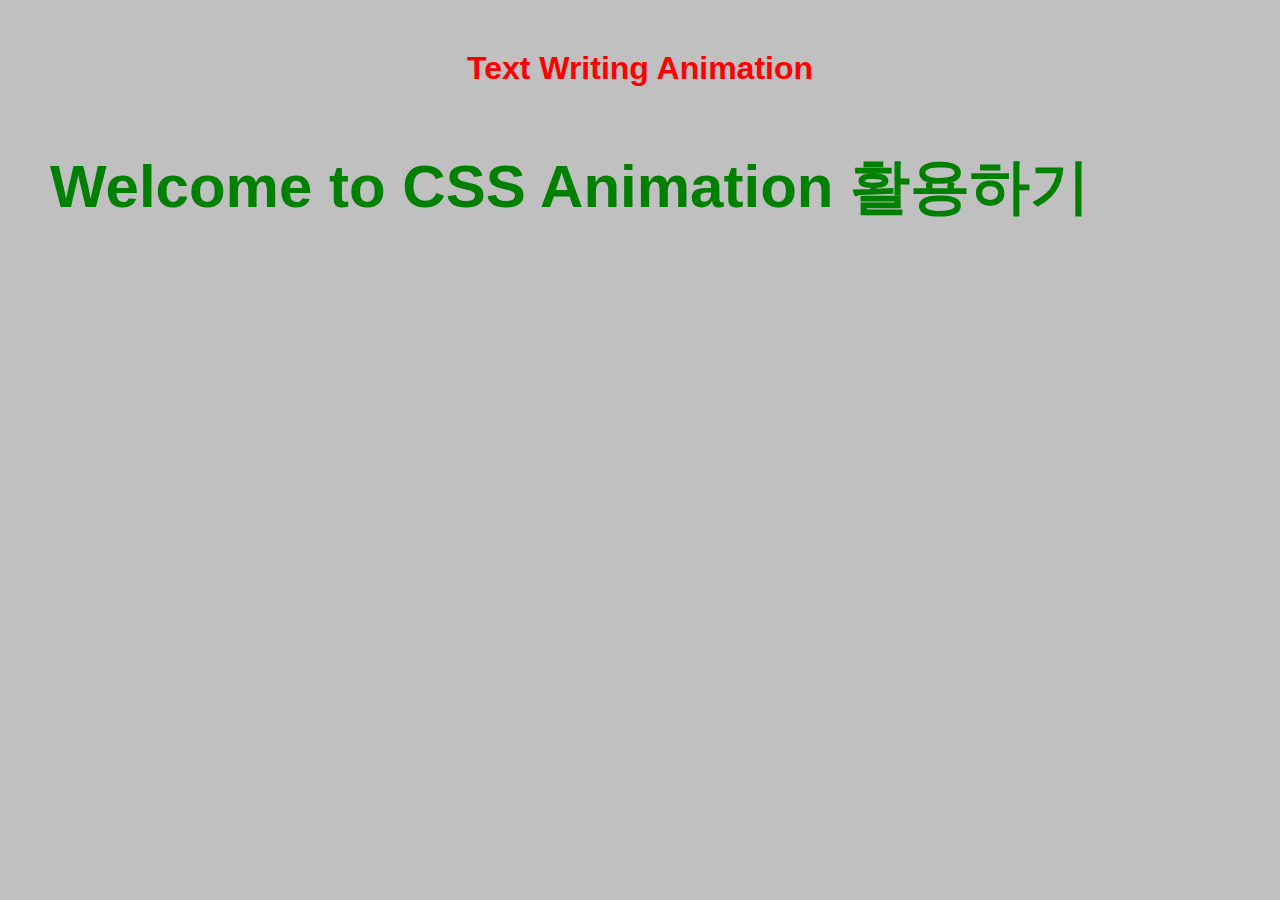
<file: html/text-writing.html>
<!DOCTYPE html>
<html lang="ko">

<head>
    <meta charset="UTF-8">
    <title>텍스트 애니메이션</title>
    <style>
        body {
            margin: 50px;
            background: silver;
            font-family: sans-serif;
        }
        
        h1 {
            text-align: center;
            color: red;
            margin-bottom: 50px;
        }
        
        @keyframes text-ani {
            0% {
                width: 0px;
            }
            100% {
                width: 1100px;
            }
        }
        
        p {
            font-size: 60px;
            color: green;
            font-weight: bold;
            animation: text-ani 5s infinite;
            white-space: nowrap;
            overflow: hidden;
        }
    </style>
</head>

<body>
    <h1>Text Writing Animation</h1>
    <p>Welcome to CSS Animation 활용하기</p>
</body>

</html>
</file>
<file: css/style.css>
@charset "utf-8";
@import "fontello.css";

/* 웹폰트 선언 */

@font-face {
    font-family: 'Noto Sans Regular';
    font-style: normal;
    font-weight: 400;
    src: local('Noto Sans Regular'), local('NotoSans-Regular'), url('font/eot/NotoSansKR-Regular-Hestia.eot'), url('font/eot/NotoSansKR-Regular-Hestia.eot?#iefix') format('embedded-opentype'), url('font/woff/NotoSansKR-Regular-Hestia.woff') format('woff'), url('font/otf/NotoSansKR-Regular-Hestia.otf') format('opentype');
}

@font-face {
    font-family: 'Noto Sans Bold';
    font-style: normal;
    font-weight: 700;
    src: local('Noto Sans Bold'), local('NotoSans-Bold'), url('font/eot/NotoSansKR-Bold-Hestia.eot'), url('font/eot/NotoSansKR-Bold-Hestia.eot?#iefix') format('embedded-opentype'), url('font/woff/NotoSansKR-Bold-Hestia.woff') format('woff'), url('font/otf/NotoSansKR-Bold-Hestia.otf') format('opentype');
}

@font-face {
    font-family: 'webcafeIcon';
    font-weight: 400;
    src: url('font/webcafeIcon.eot');
    src: url('font/webcafeIcon.eot?#iefix') format('embedded-opentype'), url('font/webcafeIcon.woff') format('woff'), url('font/webcafeIcon.ttf') format('truetype'), url('font/webcafeIcon.svg#webcaferegular') format('svg');
}


/*숨김 콘텐츠*/

legend,
.hidden {
    position: absolute;
    left: -99999em;
}


/* 요소의 여백 초기화 */

html,
body,
h1,
h2,
h3,
h4,
h5,
h6,
p,
ul,
li {
    margin: 0;
    padding: 0;
}


/* 제목크기 초기화 */

h1,
h2,
h3,
h4,
h5,
h6 {
    font-size: 1em;
    font-weight: normal;
}


/* 기본 스타일 */

html {
    font-size: 10px;
}

body {
    font-family: 'Noto Sans Regular', sans-serif;
    font-size: 1.4rem;
    line-height: 1.15;
}

input,
textarea,
select,
option,
button {
    font-family: inherit;
    font-size: inherit;
}


/* 레이아웃 */

.wrapper {
    background: url(images/bg_flower.png) no-repeat 50% 0, linear-gradient(to bottom, rgba(0, 0, 0, 0.5) 0%, rgba(255, 255, 255, 1) 100%) repeat 0 0;
    /*background-attachment: fixed; 배경고정*/
    height: 100vh;
}

.header,
.visual,
.main-content,
.slogan,
.footer {
    width: 940px;
    margin: 0 auto;
    box-sizing: border-box;
}


/* 링크 스타일 */

a {
    color: inherit;
    text-decoration: none;
}


/* 헤더 */

.header {
    background-color: #ffffff;
    border-radius: 0 0 15px 15px;
    position: relative;
    padding: 0 30px 40px 30px;
}


/* 로고 */

.logo {
    position: absolute;
    top: 45px;
    left: 60px;
}


/* 텍스트링크 - 안내링크 */

.info-menu {
    list-style-type: none;
    font-size: 0;
    text-align: right;
    position: relative;
    right: -10px;
}

.info-menu li,
.info-menu a {
    display: inline-block;
}

.info-menu li {
    font-size: 1.4rem;
    text-transform: uppercase;
}

.info-menu a {
    padding: 10px;
}

.info-menu li::after {
    content: ":";
}

.info-menu li:last-child::after {
    content: "";
}


/* 메인 메뉴 */

.main-menu {
    background: linear-gradient(to bottom, #e5892d 0%, #e0652c 35%, #e0652c 65%, #e5892d 100%);
    list-style-type: none;
    border-top: 2px solid #181818;
    border-radius: 0 0 5px 5px;
    padding-left: 225px;
    height: 45px;
}

.main-menu>li {
    float: left;
    position: relative;
}

.main-menu span {
    font-size: 1.6rem;
    font-family: "Noto Sans Bold";
    color: rgba(255, 255, 255, 0.95);
    display: block;
    padding: 0 20px;
    line-height: 45px;
    border-left: 2px solid rgba(255, 255, 255, 0.9);
    text-shadow: 1px 0px 0 #000, -1px 0px 0 #000, 0px -1px 0 #000, 0px 1px 0 #000;
}

.main-menu span:hover,
.main-menu span:focus {
    color: #ff0;
    outline: 0;
}

.main-menu span:hover::after,
.main-menu span:focus::after {
    content: "";
    display: block;
    border-top: 2px solid #181818;
}

.main-menu ul {
    list-style-type: none;
    position: absolute;
    white-space: nowrap;
    top: 45px;
}

.main-menu ul li {
    display: inline-block;
}

.main-menu ul a::before {
    font-family: "webcafeIcon";
    content: "r";
    position: relative;
    top: 2px;
}

.main-menu ul a:hover::before,
.main-menu ul a:focus::before {
    content: "c";
}

.main-menu ul a {
    padding: 8px 15px 7px 0;
    display: block;
}

.about-html {
    display: none;
    left: 0;
}

.about-css {
    display: none;
    left: 0;
}

.web-standard {
    display: none;
    left: 0;
}

.web-accessibility {
    display: none;
    left: -140px;
}

.qna {
    display: none;
    left: -170px;
}

.archive {
    display: none;
    right: -25px;
}


/* 비주얼 */

@keyframes text-ani {
    0% {
        font-size: 12px;
        color: rgba(0, 0, 0, 0);
        transform: translate(0, 0);
    }
    100% {
        font-size: 24px;
        color: rgba(0, 0, 0, 1);
        transform: translate(400px, 70px);
    }
}

.visual {
    height: 120px;
    position: relative;
}

.visual::before,
.visual::after {
    content: "";
    position: absolute;
    top: 0;
    left: 0;
    width: 100%;
    height: 120px;
    animation: flower-ani 2s infinite alternate;
}

.visual::before {
    background: url(images/ani_flower_01.png) no-repeat 0 -10px, url(images/ani_flower_02.png) no-repeat 670px 0;
}

.visual::after {
    background: url(images/ani_flower_03.png) no-repeat 300px 0, url(images/ani_flower_04.png) no-repeat 800px 0;
    animation-delay: 2s;
}

@keyframes flower-ani {
    0% {
        opacity: 0;
    }
    100% {
        opacity: 1;
    }
}

.visual-text {
    font-family: Georgia, 'Times New Roman', Times, serif;
    display: inline-block;
    color: rgba(0, 0, 0, 0);
    animation: text-ani 1.5s forwards ease-in-out;
}

.main-content {
    background-color: #ffffff;
    border-radius: 15px 15px 0 0;
    min-height: 400px;
    padding: 30px;
    display: flex;
    flex-direction: row;
    justify-content: space-between;
    /*align-items: flex-start;*/
}

.group1 {
    width: 250px;
    /*align-self: flex-end; 혼자만 이동*/
}

.group2 {
    width: 380px;
}

.group3 {
    width: 190px;
    /*order: -1; 맨 앞으로 이동*/
}


/*로그인*/

.login {
    padding: 10px;
    border-radius: 5px;
    background: radial-gradient(circle at right top, #e5892d, #e0652c);
    box-shadow: 3px 3px 0 0 rgba(0, 0, 0, 0.2);
}

.login-heading {
    color: #ff0;
    font-family: "Noto Sans Bold";
    font-size: 1.6rem;
    text-indent: 10px
}

.login-form {
    background: #fff;
    margin-top: 10px;
    padding: 10px;
    border-radius: 5px 5px 0 0;
}

.login-form fieldset {
    border: 0;
    padding: 0;
    margin: 0;
    position: relative;
    border-bottom: 1px solid #aaa;
    padding-bottom: 10px;
}

.user-pw {
    margin-top: 6px;
}

.login-form label {
    width: 4em;
    display: inline-block;
    cursor: pointer;
}

.login-form input {
    box-sizing: border-box;
    width: 95px;
    height: 22px;
    border: 1px solid #aaa;
    padding: 1px 1px 1px 5px;
}

.btn-login {
    position: absolute;
    right: 0;
    top: 0;
    width: 50px;
    height: 50px;
    border: 0;
    padding: 0;
    cursor: pointer;
    background: hsla(0, 100%, 50%, 1);
    color: #fff;
    border-radius: 3px;
}

.member {
    /*앞에 동그라미가 사라짐*/
    list-style-type: none;
    background: #fff;
    border-radius: 0 0 5px 5px;
    padding: 0 10px 10px 10px;
}


/*float 이슈를 해결하기 위한 clear fix*/

.member::after {
    content: "";
    display: block;
    clear: both;
}

.icon-user::before,
.icon-ok::before {
    color: #f00;
}

.join {
    font-size: 13px;
    float: left;
}

.find {
    font-size: 13px;
    float: right;
}


/*
.login {
    background: radial-gradient(circle at right top, #e5892d, #e0652c);
    padding: 10px;
    border-radius: 5px;
    box-shadow: 3px 3px 0 0 rgba(0, 0, 0, 0.2);
}

.login-heading {
    font-family: "Noto Sans Bold", sans-serif;
    font-size: 1.6rem;
    text-indent: 10px;
    color: #ff0;
}

.login-form {
    background: #fff;
    border-radius: 5px 5px 0 0;
    margin-top: 10px;
    padding: 10px;
}

.login-form fieldset {
    border: 0;
    border-bottom: 1px solid #aaa;
    padding: 0 0 10px 0;
    margin: 0;
    position: relative;
}

.user-pw {
    margin-top: 5px;
}

.login-form label {
    display: inline-block;
    width: 4em;
}

.login-form input {
    box-sizing: border-box;
    width: 95px;
    height: 22px;
    border: 1px solid #aaa;
    padding: 1px 1px 1px 5px;
}

.btn-login {
    width: 50px;
    height: 50px;
    border: 0;
    padding: 0 5px;
    position: absolute;
    top: 0;
    right: 0;
    cursor: pointer;
    border-radius: 2px;
    background: red;
    color: white;
    font-size: 11px;
}

.member {
    padding: 0 10px 10px 10px;
    background: white;
    border-radius: 0 0 5px 5px;
    list-style-type: none;
    display: flex;
    justify-content: space-between;
}*/


/*유효성 검사 배너 링크*/

.validation {
    margin-top: 20px;
}

.validation-list li {
    list-style-type: none;
}

.validation-list a {
    display: block;
    height: 30px;
    line-height: 30px;
    border: 1px solid #aaa;
    border-radius: 15px;
    margin-bottom: 10px;
    text-indent: 40px;
    background: url("images/validation_icon.png") no-repeat 15px 50%, linear-gradient(to bottom, #eee, #ccc);
}


/*웹 관련 용어*/

.term {
    background: linear-gradient(to bottom, #eee, #ccc);
    margin-top: 20px;
    border: 1px solid #aaa;
    border-radius: 5px;
    padding: 10px 15px;
}

.term-heading {
    font-size: 1.6rem;
    font-family: "Noto Sans Bold";
}

.term-list {
    margin: 10px 0 0 0;
}

.term-list::after {
    content: "";
    display: block;
    clear: both;
}

.term-list-subject {
    color: #296897;
    font-family: "Noto Sans Bold";
}

.term-list-thumbnail {
    float: left;
}

.even .term-list-thumbnail {
    float: right;
}

.term-list-brief {
    margin-top: 5px !important;
}

.term-list-subject,
.term-list-brief {
    float: right;
    width: 145px;
}

.even .term-list-subject,
.even .term-list-brief {
    float: left;
}

.term-list-thumbnail,
.term-list-brief {
    margin: 0;
}


/*.term {
    margin-top: 20px;
    padding: 15px;
    border: 1px solid #aaa;
    border-radius: 5px;
    background: linear-gradient(to bottom, #eee, #ccc);
}

.term-heading {
    font-size: 15px;
    font-family: "Noto Sans Bold";
    margin-bottom: 10px;
}

.term-list {
    list-style-type: none;
    display: inline-block;
    margin: 0;
}

.term-list-subject {
    color: #296897;
    display: inline-block;
    font-family: "Noto Sans Bold";
    /*float: right;
    width: 140px;
}

.term-list-thumbnail {
    float: left;
    margin-left: 0;
    margin-right: 15px;
}*/


/*자료검색*/

.search {
    background: linear-gradient(to bottom, #ccc, #fff);
    border: 1px solid #aaa;
    border-bottom: 0;
    border-radius: 15px 15px 0 0;
    padding: 15px 25px 5px 25px;
}

.search-form fieldset {
    border: 0;
    margin: 0;
    padding: 0;
}

.search-form label::before {
    /*돋보기 모양 아이콘*/
    content: "z";
    font-family: "webcafeIcon";
    position: relative;
    top: 2px;
}

.search-form input {
    width: 195px;
    height: 24px;
    border: 1px solid #aaa;
    border-radius: 3px;
    padding: 1px 1px 1px 5px;
    margin: 0 5px;
}

.btn-search {
    border: 1px solid #aaa;
    padding: 0 10px;
    height: 24px;
    border-radius: 3px;
    color: #FFF;
    background: linear-gradient(to bottom, #333, #999);
}


/*.search {
    background: linear-gradient(to bottom, #ccc, #fff);
    border: 1px solid #aaa;
    border-bottom: 0;
    border-radius: 15px 15px 0 0;
}

.search fieldset {
    border: 0;
    margin: 15px 10px 10px 20px;
}

.search label {
    margin-right: 5px;
}

.search input {
    width: 200px;
    height: 22px;
}

.btn-search {
    color: #fff;
    background: linear-gradient(to bottom, #333, #999);
    border: 1px solid #aaa;
    border-radius: 3px;
    padding: 0 10px;
    cursor: pointer;
}*/


/*공지사항 및 자료실*/

.board {
    margin-top: 20px;
    position: relative;
    height: 180px;
}

.notice-heading,
.pds-heading {
    background: linear-gradient(to bottom, #eee, #ccc);
    color: #999;
    border: 1px solid #aaa;
    border-radius: 5px 5px 0 0;
    padding: 5px 10px;
    cursor: pointer;
    float: left;
}

.act .notice-heading,
.act .pds-heading {
    border-color: #e0652c;
    border-bottom-color: #fff;
    background: #fff;
    color: #e0652c;
    outline: 0;
}

.notice-list,
.pds-list {
    box-sizing: border-box;
    width: 100%;
    list-style-type: square;
    position: absolute;
    top: 45px;
    left: 0;
    padding-left: 20px;
}

.notice-list li,
.pds-list li {
    margin: 10px 0;
}

.notice-list a,
.pds-list a {
    width: 285px;
    float: left;
    white-space: nowrap;
    overflow: hidden;
    text-overflow: ellipsis;
}

.notice-list time,
.pds-list time {
    float: right;
}

.notice-more,
.pds-more {
    position: absolute;
    top: 0;
    right: -8px;
    padding: 8px;
}

.notice-more::before,
.pds-more::before {
    content: "p";
    font-family: "webcafeicon";
    color: #23f321;
    position: relative;
    top: 2px;
    margin-right: 2px;
}

.notice-list,
.pds-list,
.notice-more,
.pds-more {
    display: none;
}

.act .notice-list,
.act .pds-list,
.act .notice-more,
.act .pds-more {
    display: block;
}


/*.board {
    background: yellow;
    margin-top: 20px;
}

.notice,
.pds {
    position: relative;
}

.notice-heading,
.pds-heading {
    background: linear-gradient(to bottom, #eee, #ccc);
    color: #666;
    border: 1px solid #aaa;
    border-radius: 5px 5px 0 0;
    display: inline-block;
    padding: 5px;
    cursor: pointer;
}

.act .notice-heading,
.act .pds-heading {
    background: #fff;
    color: #e0652c;
    border: 1px solid #aaa;
    border-bottom: 0;
    border-radius: 5px 5px 0 0;
    border-color: #e0652c;
}

.notice-heading {}

.pds-heading {}

.notice-list,
.pds-list {
    background: pink;
    list-style-type: square;
    margin-top: 20px;
}

.notice-list time,
.pds-list time {
    float: right;
}

.notice-more,
.pds-more {
    position: absolute;
    right: 0;
    top: 2px;
}

.notice-more::before,
.pds-more::before {
    content: "p";
    color: #23f321;
    font-family: "webcafeIcon";
    position: relative;
    top: 2px;
}*/


/*새소식*/

.news {
    margin-top: 20px;
    position: relative;
}

.news::before {
    content: "";
    position: absolute;
    width: 80%;
    height: 1px;
    background: linear-gradient(to right, #aaa, #fff);
    top: 35px;
    left: 0;
}

.news-heading {
    font-family: "Noto Sans Bold";
    font-size: 1.6rem;
    color: red;
}

.news-item {
    margin-top: 30px;
    padding-left: 130px;
    position: relative;
}

.news-item a {
    display: block;
}

.news-item-heading {
    font-family: "Noto Sans Bold"
}

.news-item-heading::before {
    content: "r";
    font-family: "webcafeicon";
    position: relative;
    top: 2px;
}

.news-item-date,
.news-item-brief {
    margin: 5px 0 0 1em;
    display: block;
}

.news-item-thumbnail {
    margin: 0;
    position: absolute;
    top: 1px;
    left: 5px;
    text-align: center;
}

.news-item-thumbnail img {
    margin-bottom: 15px;
    box-shadow: 0 10px 15px 0 #aaa;
}

.news-more {
    position: absolute;
    top: -8px;
    right: -8px;
    padding: 8px;
}

.news-more::before {
    content: "p";
    font-family: "webcafeicon";
    color: #23f321;
    position: relative;
    top: 2px;
    margin-right: 2px;
}


/*.news {
    margin-top: 20px;
    position: relative;
}

.news-heading {
    background: lime;
    color: red;
    height: 32px;
    border-bottom: 1px solid #aaa;
}

.news-item-heading {
    background: pink;
    font-family: "Noto Sans Bold";
}

.news-item-heading::before {
    content: "r";
    font-family: "webcafeicon";
}

.news-item-date {}

.news-item-brief {
    background: violet;
}

.news-item-thumbnail {
    float: left;
}

.news-item-thumbnail img {
    box-shadow: 0 10px 15px 0 #aaa;
}

.news-more {
    background: skyblue;
    position: absolute;
    top: 0;
    right: -8px;
    padding: 8px;
}

.news-more::before {
    content: "p";
    font-family: "webcafeicon";
    color: #23f321;
    position: relative;
    top: 2px;
}*/


/*신규이벤트 및 관련사이트*/

.event-related {
    background: linear-gradient(to bottom, #eee, #ccc);
    border: 1px solid #aaa;
    border-radius: 5px;
    padding: 10px;
}

.event {
    border-bottom: 1px solid #aaa;
    position: relative;
}

.event-heading,
.related-heading {
    font-family: "Noto Sans Bold";
    font-size: 1.6rem;
}

.event-heading span,
.related-heading span {
    color: red;
}

#event-detail {
    margin-top: 10px;
}

#event-detail p {
    padding-bottom: 10px;
}

#event-detail img {
    box-shadow: 5px 5px 0 0 #aaa;
}

#event-detail em {
    font-style: normal;
}

.btn-event {
    position: absolute;
    height: 19px;
    top: 0;
    right: 0;
}

.btn-event-prev,
.btn-event-next {
    width: 18px;
    height: 19px;
    border: 0;
    padding: 19px 0 0 0;
    cursor: pointer;
    overflow: hidden;
    background: url("images/back_forward.png") no-repeat;
}

.btn-event-prev:focus,
.btn-event-next:focus {
    outline: 1px dotted #000;
}

.btn-event-next {
    background-position: -36px 0;
}

.related {
    margin-top: 10px;
}

.related-list {
    list-style-type: none;
    background: #fff;
    border: 1px solid #aaa;
    border-radius: 5px;
    margin-top: 10px;
    height: 25px;
    overflow: hidden;
    transition: all 0.5s;
}

.list-act {
    height: 125px;
    padding: 5px 0;
}

.related-list:hover {
    height: 125px;
    padding: 5px 0;
}


/*.related-list:hover,
.related-list:focus {
    height: 125px;
    padding: 5px 0;
}*/

.related-list a {
    display: block;
    line-height: 25px;
    padding-left: 25px;
}


/*.event-related {
    background: linear-gradient(to bottom, #eee, #ccc);
    position: relative;
    border: 1px solid #aaa;
    border-radius: 5px;
    padding: 10px;
}

.event-heading {
    font-family: "Noto Sans Bold";
}

.event-heading span {
    color: red;
}

.event {
    padding-bottom: 10px;
    margin-bottom: 10px;
    border-bottom: 1px solid #aaa;
}

#event-detail img {
    margin: 10px 0 15px 0;
    box-shadow: 5px 5px 0 0 #aaa;
}

#event-detail em {
    font-style: normal;
}

.btn-event {
    display: inline-block;
    position: absolute;
    width: 20px;
    height: 0;
    padding-top: 19px;
    overflow: hidden;
    top: 10px;
    right: 0px;
    padding: 8px;
    background: url("images/back_forward.png");
}

.btn-event-next {
    background-position: -36px 0;
}

.related-heading {
    font-family: "Noto Sans Bold";
}

.related-heading span {
    color: red;
}

.related-list {
    list-style-type: none;
    margin-top: 10px;
    padding: 10px 15px;
    border: 1px solid #aaa;
    border-radius: 5px;
}

.related-list li {
    padding: 5px;
}*/


/*.btn-prev,
.btn-next {
    display: inline-block;
    width: 20px;
    height: 0;
    padding-top: 19px;
    overflow: hidden;
    background: pink url("images/backpage_forwardpage.png");
}*/


/*인기사이트*/

.favorite {
    background: linear-gradient(to bottom, #eee, #ccc);
    border: 1px solid #aaa;
    border-radius: 5px;
    margin-top: 20px;
    padding: 10px;
    position: relative;
}

.favorite-heading {
    font-family: "Noto Sans Bold";
    font-size: 1.6rem;
}

.favorite-heading span {
    color: red;
}

.favorite-list {
    padding: 0;
    margin: 10px 0 0 0;
    overflow: hidden;
}

.favorite-list li {
    counter-increment: number;
    position: relative;
}

.favorite-list li::before {
    content: counter(number, decimal);
    border: 1px soild #aaa;
    border-radius: 5px;
    color: #fff;
    background: #aaa;
    padding: 0 5px;
    margin-right: 5px;
    font-size: 1.2rem;
}

.up,
.stop,
.down {
    font-style: normal;
    width: 9px;
    height: 0;
    padding-top: 11px;
    overflow: hidden;
    background: url("images/rank.png") no-repeat;
    position: absolute;
    top: 50%;
    right: 0;
    transform: translateY(-50%);
}

.stop {
    background-position: 0 50%;
}

.down {
    background-position: 0 100%;
}

.favorite-more {
    position: absolute;
    top: 2px;
    right: 2px;
    padding: 8px;
}

.favorite-more::before {
    content: "p";
    font-family: "webcafeicon";
    color: #23f321;
    margin-right: 3px;
    position: relative;
    top: 2px;
}


/*.favorite {
    background: linear-gradient(to bottom, #eee, #ccc);
    border: 1px solid #aaa;
    border-radius: 5px;
    margin-top: 20px;
    padding: 10px;
    position: relative;
}

.favorite-heading {
    font-family: "Noto Sans Bold";
    font-size: 1.6rem;
}

.favorite-heading span {
    color: red;
}

.favorite-list {
    padding: 0;
    margin-bottom: 0;
    overflow: hidden;
}

.no1::before {
    content: "1";
    border: 1px soild #aaa;
    border-radius: 5px;
    color: #fff;
    background: #aaa;
    padding: 0 5px;
    margin-right: 5px;
}

.no2::before {
    content: "2";
    border: 1px soild #aaa;
    border-radius: 5px;
    color: #fff;
    background: #aaa;
    padding: 0 5px;
    margin-right: 5px;
}

.no3::before {
    content: "3";
    border: 1px soild #aaa;
    border-radius: 5px;
    color: #fff;
    background: #aaa;
    padding: 0 5px;
    margin-right: 5px;
}

.no4::before {
    content: "4";
    border: 1px soild #aaa;
    border-radius: 5px;
    color: #fff;
    background: #aaa;
    padding: 0 5px;
    margin-right: 5px;
}

.up,
.stop,
.down {
    width: 9px;
    height: 11px;
    padding: 11px 0 0 0;
    overflow: hidden;
    background: url("images/rank.png") no-repeat;
}

.stop {
    background-position: 0 50%;
}

.down {
    background-position: 0 100%;
}

.favorite-list em {
    float: right;
}

.favorite-more {
    position: absolute;
    top: 10px;
    right: 10px;
}

.favorite-more::before {
    content: "p";
    font-family: "webcafeicon";
    color: #23f321;
    margin-right: 3px;
    position: relative;
    top: 2px;
}*/


/*슬로건*/

.slogan {
    position: relative;
    padding-bottom: 10px;
}

.slogan-heading {
    position: absolute;
    left: 35px;
    bottom: -25px;
    width: 110px;
    height: 0;
    padding-top: 83px;
    overflow: hidden;
    background: url("images/coffee.png") no-repeat;
}

.slogan-content {
    margin: 0 80px 0 180px;
}

.slogan-content q::before {
    font-size: 3rem;
    position: relative;
    top: 10px;
}

.slogan-content q::after {
    content: "";
}


/*푸터*/

.footer-bg {
    background: linear-gradient(to bottom, rgba(0, 0, 0, 0.5) 0%, rgba(255, 255, 255, 1) 100%) repeat 0 0;
}

.footer {
    padding: 10px 80px 10px 180px;
    position: relative;
}


/*푸터 로고*/

.footer-logo {
    position: absolute;
    top: 45px;
    left: 35px;
}


/*HTML5 & CSS3 로고*/

.tech-logo {
    position: absolute;
    top: 10px;
    right: 0;
}


/*가이드 메뉴*/

.guide-list {
    list-style-type: none;
    background: #999;
    color: #fff;
    display: flex;
    justify-content: space-around;
    margin-right: 50px;
    border-radius: 20px;
}

.guide-list a {
    display: block;
    padding: 5px 0;
}


/*주소 및 저작권*/

address {
    font-style: normal;
    margin: 10px;
}
</file>
<file: css/ir-sprite.css>
@charset "utf-8";

/*IR 기법 예제*/

.ir {
    width: 290px;
    height: 0;
    overflow: hidden;
    padding-top: 195px;
    background: yellow url("images/title.png") no-repeat;
}


/*스프라이트 배경이미지*/

.btn-prev,
.btn-next {
    display: inline-block;
    width: 20px;
    height: 0;
    padding-top: 19px;
    overflow: hidden;
    background: pink url("images/backpage_forwardpage.png");
}

.btn-next {
    background-position: -40px 0;
}
</file>
<file: css/media-query.css>
@charset "utf-8";
body {
    height: 100vh;
}

@media screen and (max-width:480px) {
    body {
        background: yellow url("images/mobile.jpg") no-repeat 0 0 /100% 100%;
    }
}

@media screen and (min-width:481px) and (max-width:1024px) {
    body {
        background: pink url("images/tablet.jpg") no-repeat 0 0 / cover;
    }
}

@media screen and (min-width:1025px) {
    body {
        background: skyblue url("images/desktop.jpg") no-repeat 0 0 / cover;
    }
}
</file>
